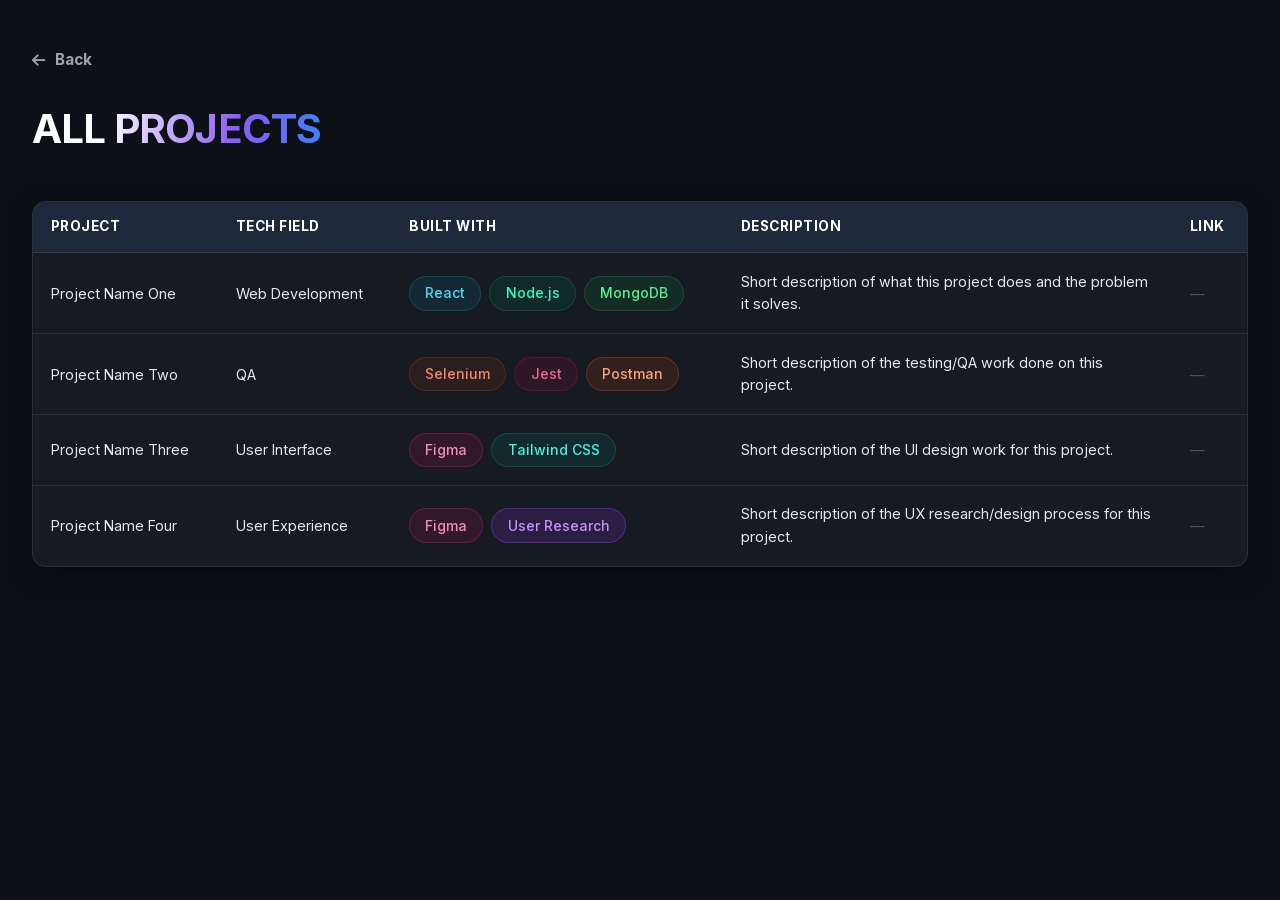
<file: projects.html>
<!DOCTYPE html>
<html lang="en">

<head>
    <meta charset="UTF-8">
    <meta name="viewport" content="width=device-width, initial-scale=1.0">

    <title>Projects by Karan Roshan — Software, Front-End &amp; UI/UX</title>
    <meta name="description"
        content="Every project built by Karan Roshan across software development, front-end, UI design, user research and QA: the stack, the problem, the live link.">
    <meta name="author" content="Karan Roshan">
    <meta name="robots" content="index, follow, max-image-preview:large">
    <meta name="theme-color" content="#0d1117">

    <link rel="canonical" href="https://karanroshan.online/projects.html">

    <meta property="og:type" content="website">
    <meta property="og:url" content="https://karanroshan.online/projects.html">
    <meta property="og:site_name" content="Karan Roshan">
    <meta property="og:title" content="Projects by Karan Roshan — Software, Front-End &amp; UI/UX">
    <meta property="og:description"
        content="Every project built by Karan Roshan across software development, front-end, UI design, user research and QA.">
    <meta property="og:locale" content="en_US">

    <link rel="icon" type="image/svg+xml" href="image/favicon.svg">

    <script type="application/ld+json">
    {
      "@context": "https://schema.org",
      "@type": "BreadcrumbList",
      "itemListElement": [
        {
          "@type": "ListItem",
          "position": 1,
          "name": "Home",
          "item": "https://karanroshan.online/"
        },
        {
          "@type": "ListItem",
          "position": 2,
          "name": "Projects",
          "item": "https://karanroshan.online/projects.html"
        }
      ]
    }
    </script>

    <script type="application/ld+json">
    {
      "@context": "https://schema.org",
      "@type": "CollectionPage",
      "name": "Projects by Karan Roshan",
      "url": "https://karanroshan.online/projects.html",
      "inLanguage": "en",
      "isPartOf": { "@type": "WebSite", "url": "https://karanroshan.online/" },
      "author": {
        "@type": "Person",
        "name": "Karan Roshan",
        "url": "https://karanroshan.online/"
      }
    }
    </script>

    <link rel="stylesheet" href="css/main.min.css">
    <link rel="stylesheet" href="https://cdnjs.cloudflare.com/ajax/libs/font-awesome/6.4.0/css/all.min.css">
</head>

<body>
    <div class="page-wrapper">
        <div class="projects-page-container">
            <a href="index.html#projects" class="projects-page-back">
                <i class="fas fa-arrow-left"></i> Back
            </a>
            <h1 class="projects-page-title">All Projects</h1>

            <div class="projects-table-wrapper">
                <table class="projects-table">
                    <thead>
                        <tr>
                            <th>Project</th>
                            <th>Tech Field</th>
                            <th>Built With</th>
                            <th>Description</th>
                            <th>Link</th>
                        </tr>
                    </thead>
                    <tbody id="projectsTableBody"></tbody>
                </table>
            </div>
        </div>
    </div>

    <script src="js/projects-data.js"></script>
    <script src="js/projects-page.js"></script>
</body>

</html>
</file>
<file: css/main.min.css>
@font-face {
    font-family: "Inter";
    font-style: normal;
    font-weight: 400 800;
    font-display: swap;
    src: url("../fonts/inter-latin.woff2") format("woff2");
    unicode-range: U+0000-00FF, U+0131, U+0152-0153, U+02BB-02BC, U+02C6, U+02DA, U+02DC, U+0304, U+0308, U+0329, U+2000-206F, U+20AC, U+2122, U+2191, U+2193, U+2212, U+2215, U+FEFF, U+FFFD
}

@font-face {
    font-family: "Quicksand";
    font-style: normal;
    font-weight: 400 700;
    font-display: swap;
    src: url("../fonts/quicksand-latin.woff2") format("woff2");
    unicode-range: U+0000-00FF, U+0131, U+0152-0153, U+02BB-02BC, U+02C6, U+02DA, U+02DC, U+0304, U+0308, U+0329, U+2000-206F, U+20AC, U+2122, U+2191, U+2193, U+2212, U+2215, U+FEFF, U+FFFD
}

:root {
    --font-display: "Inter", ui-sans-serif, system-ui, -apple-system, "Segoe UI", Roboto, "Helvetica Neue", Arial, sans-serif;
    --font-skills: "Inter", ui-sans-serif, system-ui, sans-serif;
    --bg: #0d1117;
    --surface: #161b22;
    --surface-2: #1e293b;
    --white: #161b22;
    --text: #e5e7eb;
    --text-strong: #ffffff;
    --text-muted: #9ca3af;
    --border: rgba(255, 255, 255, 0.09);
    --border-strong: rgba(255, 255, 255, 0.16);
    --border-width: 1px;
    --purple: #7c3aed;
    --blue: #3b82f6;
    --cyan: #06b6d4;
    --pink: #ec4899;
    --green: #10b981;
    --primary: #7c3aed;
    --secondary: #3b82f6;
    --accent: #10b981;
    --pink-light: #ec4899;
    --orange: #06b6d4;
    --red: #ec4899;
    --red-soft: #ec4899;
    --yellow: #3b82f6;
    --grad: linear-gradient(135deg, #7c3aed 0%, #2563eb 100%);
    --shadow-offset: 0px;
    --shadow-sm: 0 2px 8px rgba(0, 0, 0, 0.45);
    --shadow-md: 0 8px 24px rgba(0, 0, 0, 0.5);
    --shadow-lg: 0 16px 40px rgba(0, 0, 0, 0.55);
    --glow: 0 0 24px rgba(124, 58, 237, 0.35);
    --radius: 14px;
    --radius-sm: 10px;
    --work-rail: 15%
}

* {
    margin: 0;
    padding: 0;
    box-sizing: border-box
}

html {
    scroll-behavior: smooth
}

::-webkit-scrollbar {
    width: 16px;
    height: 16px
}

::-webkit-scrollbar-track {
    background: var(--white);
    border-left: 1px solid #000
}

::-webkit-scrollbar-thumb {
    background: var(--yellow);
    border: 1px solid #000;
    border-radius: 0;
    box-shadow: 3px 0 0 #000
}

::-webkit-scrollbar-thumb:hover {
    background: var(--cyan)
}

::-webkit-scrollbar-thumb:active {
    background: var(--pink);
    box-shadow: var(--shadow-lg)
}

::-webkit-scrollbar-corner {
    background: var(--white);
    border-left: 1px solid #000;
    border-top: 1px solid #000
}

* {
    scrollbar-width: auto;
    scrollbar-color: var(--yellow) var(--white)
}

body {
    font-family: var(--font-display);
    background: var(--white);
    color: var(--text);
    line-height: 1.6;
    min-height: 100vh;
    margin: 0;
    padding: 0;
    overflow-y: auto
}

h1,
h2,
h3,
h4,
h5,
h6 {
    font-family: var(--font-display)
}

.page-wrapper {
    background: radial-gradient(ellipse at top left, rgba(255, 255, 255, 0.9) 0%, transparent 35%), radial-gradient(ellipse at top right, rgba(255, 255, 255, 0.9) 0%, transparent 35%), radial-gradient(ellipse at bottom left, rgba(255, 255, 255, 0.9) 0%, transparent 35%), radial-gradient(ellipse at bottom right, rgba(255, 255, 255, 0.9) 0%, transparent 35%), repeating-linear-gradient(90deg, rgba(255, 255, 255, 0.025) 0px, rgba(255, 255, 255, 0.025) 1px, transparent 1px, transparent 20px), repeating-linear-gradient(0deg, rgba(255, 255, 255, 0.025) 0px, rgba(255, 255, 255, 0.025) 1px, transparent 1px, transparent 20px), var(--bg);
    background-size: 100% 100%, 100% 100%, 100% 100%, 100% 100%, 20px 20px, 20px 20px, 100%;
    border: 1px solid var(--border);
    width: 100vw;
    min-height: 100vh;
    margin: 0;
    overflow: visible;
    position: relative
}

body::-webkit-scrollbar {
    width: 16px;
    background: var(--white)
}

body::-webkit-scrollbar-track {
    background: var(--white)
}

body::-webkit-scrollbar-thumb {
    background: var(--border);
    border: 1px solid var(--border)
}

body::-webkit-scrollbar-thumb:hover {
    background: #6b6b6b
}

body {
    scrollbar-width: thin;
    scrollbar-color: var(--border) var(--white)
}

@keyframes fadeInUp {
    from {
        opacity: 0;
        transform: translateY(30px)
    }

    to {
        opacity: 1;
        transform: translateY(0)
    }
}

.section {
    opacity: 0;
    animation: none
}

.section.fade-in {
    animation: fadeInUp 0.6s ease forwards
}

.container {
    position: relative;
    z-index: 10
}

.container {
    max-width: 100%;
    margin: 0;
    padding: 2rem 3rem
}

.header {
    display: flex;
    justify-content: space-between;
    align-items: center;
    flex-wrap: wrap;
    gap: 2rem;
    margin-bottom: 3rem;
    padding: 2rem;
    background: var(--white);
    border: var(--border-width) solid var(--border);
    box-shadow: var(--shadow-md);
    transition: all 0.3s ease
}

.avatar {
    width: 120px;
    height: 120px;
    border-radius: 50%;
    border: var(--border-width) solid var(--border);
    box-shadow: var(--shadow-md);
    object-fit: cover
}

.name {
    font-size: 3rem;
    font-weight: 700;
    letter-spacing: -1px;
    margin-bottom: 0.5rem
}

.location {
    font-size: 1rem;
    color: var(--text);
    font-family: var(--font-display);
    display: flex;
    align-items: center;
    gap: 0.5rem
}

.btn {
    padding: 0.75rem 1.5rem;
    font-family: var(--font-display);
    font-weight: 600;
    font-size: 1rem;
    text-decoration: none;
    border: var(--border-width) solid var(--border);
    cursor: pointer;
    transition: all 0.2s;
    display: inline-flex;
    align-items: center;
    gap: 0.5rem
}

.section {
    margin-bottom: 3rem
}

#about {
    margin-top: 4rem
}

.section-title {
    font-size: 2rem;
    font-weight: 700;
    margin-bottom: 1.5rem;
    letter-spacing: -0.5px;
    text-transform: uppercase;
    position: relative;
    display: inline-block;
    padding: 0.5rem 1rem;
    background: var(--secondary);
    border: var(--border-width) solid var(--border);
    box-shadow: var(--shadow-md)
}

.section-title-center {
    font-size: 2.5rem;
    font-weight: 700;
    text-align: center;
    margin-bottom: 3rem;
    padding: 1rem 2rem;
    background: var(--yellow);
    border: var(--border-width) solid var(--border);
    box-shadow: var(--shadow-md);
    display: block;
    position: relative;
    opacity: 1 !important
}

@keyframes bounce {

    0%,
    100% {
        transform: translateY(0)
    }

    50% {
        transform: translateY(-5px)
    }
}

@keyframes pulse {

    0%,
    100% {
        transform: translateY(0) scale(1)
    }

    50% {
        transform: translateY(-5px) scale(1.1)
    }
}

.card {
    background: var(--white);
    border: var(--border-width) solid var(--border);
    padding: 2rem;
    box-shadow: var(--shadow-lg);
    transition: all 0.3s ease
}

.text {
    font-size: 1.125rem;
    line-height: 1.8;
    margin-bottom: 1rem
}

.text:last-child {
    margin-bottom: 0
}

.company {
    font-size: 1.125rem;
    font-family: var(--font-display);
    color: var(--text);
    display: flex;
    align-items: center;
    gap: 0.5rem
}

.company i {
    color: var(--accent)
}

.badge {
    padding: 0.5rem 1rem;
    background: var(--primary);
    border: var(--border-width) solid var(--border);
    font-family: var(--font-display);
    font-size: 0.875rem;
    font-weight: 600;
    display: inline-flex;
    align-items: center;
    gap: 0.5rem;
    white-space: nowrap
}

.badge i {
    font-size: 0.875rem
}

#developer_profile {
    margin-bottom: 8rem
}

.btn-view-all {
    display: inline-flex;
    align-items: center;
    gap: 0.6rem;
    padding: 1rem 2rem;
    background: var(--white);
    color: var(--text);
    font-family: var(--font-display);
    font-weight: 700;
    font-size: 1rem;
    border: var(--border-width) solid var(--border);
    border-radius: 6px;
    box-shadow: var(--shadow-md);
    cursor: pointer;
    transition: all 0.2s ease
}

.btn-view-all:hover {
    transform: translateY(-2px);
    box-shadow: 0 0 0 var(--border);
    background: var(--yellow)
}

#work {
    padding-top: 3rem
}

body {
    background: var(--bg);
    color: var(--text);
    -webkit-font-smoothing: antialiased
}

.page-wrapper {
    background: var(--bg);
    border: none
}

.card {
    background: var(--surface);
    border: 1px solid var(--border);
    border-radius: var(--radius);
    box-shadow: var(--shadow-md);
    color: var(--text)
}

h1,
h2,
h3,
h4,
h5,
h6,
.section-title,
.section-title-center {
    color: var(--text-strong);
    font-weight: 700;
    letter-spacing: -0.02em
}

.section-title,
.section-title-center {
    background: transparent;
    border: none;
    box-shadow: none;
    padding: 0
}

.btn-view-all {
    background: var(--grad);
    color: #fff;
    border: none;
    border-radius: 12px;
    box-shadow: var(--glow)
}

.btn-view-all:hover {
    transform: translateY(-2px);
    box-shadow: var(--glow), var(--shadow-lg)
}

.badge {
    background: var(--surface-2);
    color: var(--text);
    border: 1px solid var(--border-strong);
    box-shadow: none
}

::-webkit-scrollbar-track,
body::-webkit-scrollbar,
body::-webkit-scrollbar-track {
    background: var(--bg);
    border: none
}

::-webkit-scrollbar-thumb,
body::-webkit-scrollbar-thumb {
    background: var(--surface-2);
    border: none;
    border-radius: 8px;
    box-shadow: none
}

.section-title {
    position: relative
}

.section-title::after {
    content: "";
    display: block;
    width: 100%;
    height: 4px;
    margin-top: 12px;
    background: linear-gradient(90deg, #7c3aed, #3b82f6, transparent);
    border-radius: 999px;
    box-shadow: 0 0 10px rgba(124, 58, 237, 0.6), 0 0 20px rgba(59, 130, 246, 0.25)
}

.section-title-center::after {
    margin-left: auto;
    margin-right: auto
}

a:focus-visible,
button:focus-visible {
    outline: 2px solid var(--purple);
    outline-offset: 3px;
    border-radius: 6px
}

.text,
.about-text {
    color: var(--text-muted)
}

.section-title,
.section-title-center {
    background: linear-gradient(100deg, #ffffff 0%, #ffffff 25%, #8b5cf6 70%, #3b82f6 100%);
    -webkit-background-clip: text;
    background-clip: text;
    -webkit-text-fill-color: transparent;
    color: transparent;
    background-size: 100% 100%;
    width: fit-content
}

.section-title-center {
    margin-left: auto;
    margin-right: auto
}

.section-title-center {
    display: block;
    width: 100%;
    text-align: center;
    padding: 0.85rem 2.25rem;
    border: 2px solid #8b5cf6;
    border-radius: 14px;
    box-shadow: inset 0 0 0 999px rgba(124, 58, 237, 0.08), 0 0 0 1px rgba(139, 92, 246, 0.15), 0 0 26px rgba(124, 58, 237, 0.28)
}

.section-title-center::after {
    display: none
}

.time-period {
    display: inline-block;
    padding: 5px 10px;
    margin-bottom: 9px;
    border-radius: 5px;
    font-size: 12px;
    font-weight: 600;
    color: #c4b5fd;
    background: rgba(124, 58, 237, 0.15);
    border: 1px solid rgba(124, 58, 237, 0.25)
}

.profiles-grid {
    max-width: 1250px;
    margin: 0 auto;
    display: grid;
    grid-template-columns: repeat(4, 1fr);
    gap: 55px 40px;
    justify-items: center
}

.profiles-grid {
    max-width: 952px;
    gap: 24px;
    padding-top: 1.5rem
}

a,
button {
    touch-action: manipulation
}

body {
    overscroll-behavior-y: contain
}

::-webkit-scrollbar,
body::-webkit-scrollbar {
    width: 7px;
    height: 7px
}

::-webkit-scrollbar-track,
body::-webkit-scrollbar-track {
    background: transparent;
    border: none
}

::-webkit-scrollbar-thumb,
body::-webkit-scrollbar-thumb {
    background: #3b82f6;
    border: none;
    border-radius: 999px;
    box-shadow: 0 0 8px rgba(59, 130, 246, 0.8)
}

::-webkit-scrollbar-thumb:hover,
body::-webkit-scrollbar-thumb:hover {
    background: #60a5fa;
    box-shadow: 0 0 12px rgba(96, 165, 250, 0.95)
}

::-webkit-scrollbar-thumb:active,
body::-webkit-scrollbar-thumb:active {
    background: #93c5fd;
    box-shadow: 0 0 14px rgba(147, 197, 253, 1)
}

::-webkit-scrollbar-corner {
    background: transparent;
    border: none
}

*,
body {
    scrollbar-width: thin;
    scrollbar-color: #3b82f6 transparent
}

@media (max-width:768px) {
    body {
        padding: 10px;
        overflow-x: hidden
    }

    .page-wrapper {
        margin: 0;
        min-height: 100vh;
        overflow-x: hidden
    }
}

@media (max-width:768px) {
    .container {
        padding: 1rem
    }

    .section-title {
        font-size: 1.5rem;
        padding: 0.4rem 0.8rem
    }

    .section-title-center {
        font-size: 1.75rem;
        padding: 0.75rem 1.5rem
    }

    .card {
        padding: 1.5rem
    }

    .text {
        font-size: 1rem
    }
}

@media (max-width:768px) {
    .name {
        font-size: 2rem
    }

    .header {
        padding: 1.5rem;
        flex-direction: column;
        text-align: center
    }

    .avatar {
        width: 100px;
        height: 100px
    }

    .location {
        justify-content: center
    }

    .btn {
        width: 100%;
        justify-content: center
    }

    .container {
        margin-left: 0;
        padding: 1rem
    }

    .badge {
        padding: 0.4rem 0.8rem;
        font-size: 0.85rem
    }
}

@media (max-width:1100px) {
    .profiles-grid {
        grid-template-columns: repeat(3, 1fr)
    }
}

@media (max-width:800px) {
    .profiles-grid {
        grid-template-columns: repeat(2, 1fr);
        gap: 30px 20px
    }
}

@media (max-width:550px) {
    .profiles-grid {
        grid-template-columns: 1fr
    }
}

@media (prefers-reduced-motion:reduce) {
    html {
        scroll-behavior: auto
    }
}

img,
svg,
video,
canvas,
table {
    max-width: 100%
}

p,
li,
h1,
h2,
h3,
h4,
td,
th,
.text {
    overflow-wrap: break-word
}

@media (max-width:480px) {
    .section {
        padding-left: 0;
        padding-right: 0
    }

    .card {
        padding: 1.25rem
    }
}

.loader-overlay {
    position: fixed;
    top: 0;
    left: 0;
    width: 100%;
    height: 100%;
    background: var(--yellow);
    display: flex;
    flex-direction: column;
    align-items: center;
    justify-content: center;
    gap: 3rem;
    z-index: 99999;
    transition: opacity 0.3s ease, visibility 0.3s ease
}

.loader-overlay.hidden {
    opacity: 0;
    visibility: hidden
}

.loader-shapes {
    position: absolute;
    width: 100%;
    height: 100%;
    top: 0;
    left: 0;
    overflow: hidden;
    pointer-events: none
}

.loader-shape-svg {
    position: absolute;
    animation: float-deco 3s ease-in-out infinite
}

.loader-shape-1 {
    top: 15%;
    left: 10%;
    animation-delay: 0s
}

.loader-shape-2 {
    top: 20%;
    right: 15%;
    animation-delay: 0.5s
}

.loader-shape-3 {
    bottom: 20%;
    left: 15%;
    animation-delay: 1s
}

.loader-wrapper {
    display: flex;
    gap: 1.5rem;
    align-items: center;
    position: relative;
    z-index: 2
}

.loader-letter {
    font-size: 6rem;
    font-weight: 700;
    font-family: var(--font-display);
    background: var(--white);
    border: 1px solid var(--border);
    box-shadow: var(--shadow-lg);
    width: 120px;
    height: 120px;
    display: flex;
    align-items: center;
    justify-content: center;
    animation: letter-pop 0.6s cubic-bezier(0.68, -0.55, 0.265, 1.55) forwards;
    opacity: 0;
    transform: scale(0) rotate(-180deg)
}

.loader-letter:nth-child(1) {
    background: var(--cyan);
    animation-delay: 0.1s
}

.loader-letter:nth-child(2) {
    background: var(--pink);
    animation-delay: 0.2s
}

.loader-progress-bar {
    width: 300px;
    height: 20px;
    background: var(--white);
    border: 1px solid var(--border);
    box-shadow: var(--shadow-md);
    position: relative;
    overflow: hidden;
    z-index: 2
}

.loader-progress-fill {
    height: 100%;
    background: var(--yellow);
    width: 0%;
    animation: progress-fill 0.8s ease-out forwards;
    animation-delay: 0.3s;
    position: relative
}

.loader-progress-fill::after {
    content: "";
    position: absolute;
    top: 0;
    right: 0;
    width: 4px;
    height: 100%;
    background: var(--border)
}

@keyframes letter-pop {
    0% {
        opacity: 0;
        transform: scale(0) rotate(-180deg)
    }

    100% {
        opacity: 1;
        transform: scale(1) rotate(0deg)
    }
}

@keyframes progress-fill {
    0% {
        width: 0%
    }

    100% {
        width: 100%
    }
}

@keyframes float-deco {

    0%,
    100% {
        transform: translateY(0) rotate(0deg)
    }

    50% {
        transform: translateY(-20px) rotate(10deg)
    }
}

.loader-letter {
    font-family: var(--font-display)
}

.loader-overlay {
    background: var(--bg)
}

.loader-letter {
    background: var(--surface-2);
    border: 1px solid var(--border-strong);
    border-radius: 16px;
    color: var(--text-strong);
    box-shadow: var(--glow)
}

.loader-progress-bar {
    background: var(--surface-2);
    border: 1px solid var(--border-strong);
    border-radius: 999px;
    overflow: hidden;
    box-shadow: none
}

.loader-progress-fill {
    background: var(--grad)
}

.loader-overlay {
    background: radial-gradient(ellipse at 50% 50%, rgba(30, 41, 59, 0.55) 0%, rgba(13, 17, 23, 0.95) 60%), #0d1117;
    overflow: hidden
}

.loader-overlay::before {
    content: "";
    position: absolute;
    top: 50%;
    left: 50%;
    width: 160vmax;
    height: 160vmax;
    margin-top: -80vmax;
    margin-left: -80vmax;
    background: conic-gradient(from 0deg, transparent 0deg, rgba(124, 58, 237, 0.55) 30deg, rgba(59, 130, 246, 0.5) 60deg, transparent 105deg, transparent 175deg, rgba(6, 182, 212, 0.28) 205deg, rgba(124, 58, 237, 0.5) 240deg, transparent 290deg);
    filter: blur(50px);
    animation: loader-sweep 6s linear infinite;
    pointer-events: none;
    z-index: 0
}

.loader-overlay::after {
    content: "";
    position: absolute;
    inset: 0;
    background-image: linear-gradient(rgba(255, 255, 255, 0.035) 1px, transparent 1px), linear-gradient(90deg, rgba(255, 255, 255, 0.035) 1px, transparent 1px);
    background-size: 44px 44px;
    pointer-events: none;
    z-index: 1
}

@keyframes loader-sweep {
    to {
        transform: rotate(360deg)
    }
}

.loader-shapes {
    z-index: 2
}

.loader-wrapper,
.loader-progress-bar {
    z-index: 3
}

.loader-letter,
.loader-letter:nth-child(1),
.loader-letter:nth-child(2) {
    background: linear-gradient(145deg, rgba(30, 41, 59, 0.7), rgba(13, 17, 23, 0.95));
    border: 2px solid var(--purple);
    border-radius: 18px;
    color: #ffffff;
    text-shadow: 0 0 12px rgba(124, 58, 237, 0.9), 0 0 30px rgba(124, 58, 237, 0.5);
    box-shadow: 0 0 22px rgba(124, 58, 237, 0.45), inset 0 0 22px rgba(124, 58, 237, 0.15)
}

.loader-letter:nth-child(2) {
    border-color: var(--blue);
    text-shadow: 0 0 12px rgba(59, 130, 246, 0.9), 0 0 30px rgba(59, 130, 246, 0.5);
    box-shadow: 0 0 22px rgba(59, 130, 246, 0.45), inset 0 0 22px rgba(59, 130, 246, 0.15)
}

.loader-progress-bar {
    width: 180px;
    height: 8px;
    background: rgba(13, 17, 23, 0.85);
    border: 1px solid rgba(124, 58, 237, 0.5);
    box-shadow: 0 0 18px rgba(124, 58, 237, 0.25)
}

.loader-progress-fill {
    background: linear-gradient(90deg, #7c3aed, #3b82f6, #06b6d4);
    box-shadow: 0 0 18px rgba(59, 130, 246, 0.7)
}

.loader-progress-fill::after {
    width: 2px;
    background: rgba(255, 255, 255, 0.85);
    box-shadow: 0 0 12px rgba(255, 255, 255, 0.8)
}

.loader-overlay::before {
    animation-duration: 3s
}

.loader-wrapper::before,
.loader-wrapper::after {
    content: "";
    position: absolute;
    top: 50%;
    left: 50%;
    border-radius: 50%;
    pointer-events: none;
    z-index: -1
}

.loader-wrapper::before {
    width: 320px;
    height: 320px;
    margin: -160px 0 0 -160px;
    background: conic-gradient(from 0deg, transparent 0deg 250deg, rgba(124, 58, 237, 0.15) 280deg, #7c3aed 330deg, #c4b5fd 355deg, transparent 360deg);
    -webkit-mask: radial-gradient(farthest-side, transparent calc(100% - 3px), #000 calc(100% - 3px));
    mask: radial-gradient(farthest-side, transparent calc(100% - 3px), #000 calc(100% - 3px));
    filter: drop-shadow(0 0 8px rgba(124, 58, 237, 0.9));
    animation: loader-ring-spin 1.4s linear infinite
}

.loader-wrapper::after {
    width: 386px;
    height: 386px;
    margin: -193px 0 0 -193px;
    background: conic-gradient(from 0deg, transparent 0deg 265deg, rgba(59, 130, 246, 0.15) 290deg, #3b82f6 335deg, #a5f3fc 357deg, transparent 360deg);
    -webkit-mask: radial-gradient(farthest-side, transparent calc(100% - 2px), #000 calc(100% - 2px));
    mask: radial-gradient(farthest-side, transparent calc(100% - 2px), #000 calc(100% - 2px));
    filter: drop-shadow(0 0 8px rgba(59, 130, 246, 0.9));
    animation: loader-ring-spin 2.2s linear infinite reverse
}

@keyframes loader-ring-spin {
    to {
        transform: rotate(360deg)
    }
}

.loader-letter {
    animation: letter-pop 0.6s cubic-bezier(0.68, -0.55, 0.265, 1.55) forwards, neon-flicker 2.4s steps(1, end) 0.9s infinite
}

@keyframes neon-flicker {

    0%,
    38%,
    44%,
    56%,
    100% {
        opacity: 1
    }

    40%,
    47% {
        opacity: 0.55
    }

    42%,
    53% {
        opacity: 0.85
    }
}

.loader-progress-bar::after {
    content: "";
    position: absolute;
    inset: 0;
    background: linear-gradient(90deg, transparent 0%, rgba(255, 255, 255, 0.55) 50%, transparent 100%);
    width: 40%;
    animation: loader-shine 1.1s ease-in-out infinite;
    pointer-events: none;
    z-index: 2
}

@keyframes loader-shine {
    0% {
        transform: translateX(-120%)
    }

    100% {
        transform: translateX(370%)
    }
}

.loader-shape-svg {
    opacity: 0.55;
    filter: drop-shadow(0 0 14px rgba(124, 58, 237, 0.7))
}

.loader-shape-2 {
    filter: drop-shadow(0 0 14px rgba(59, 130, 246, 0.7))
}

.loader-shape-3 {
    filter: drop-shadow(0 0 14px rgba(6, 182, 212, 0.7))
}

.loader-overlay {
    background: radial-gradient(ellipse 60% 45% at 22% 28%, rgba(124, 58, 237, 0.28), transparent 70%), radial-gradient(ellipse 55% 40% at 78% 72%, rgba(59, 130, 246, 0.24), transparent 70%), radial-gradient(ellipse 40% 30% at 65% 20%, rgba(6, 182, 212, 0.12), transparent 70%), radial-gradient(ellipse at 50% 50%, #0b1020 0%, #05070d 100%)
}

.loader-overlay::before {
    filter: blur(70px);
    opacity: 0.55;
    animation-duration: 24s
}

.loader-overlay::after {
    background-image: radial-gradient(1px 1px at 8% 14%, #fff, transparent), radial-gradient(1px 1px at 17% 62%, #fff, transparent), radial-gradient(1px 1px at 24% 31%, #c7d2fe, transparent), radial-gradient(1px 1px at 31% 82%, #fff, transparent), radial-gradient(1px 1px at 39% 9%, #fff, transparent), radial-gradient(1px 1px at 44% 48%, #a5f3fc, transparent), radial-gradient(1px 1px at 52% 74%, #fff, transparent), radial-gradient(1px 1px at 58% 22%, #fff, transparent), radial-gradient(1px 1px at 63% 91%, #ddd6fe, transparent), radial-gradient(1px 1px at 69% 55%, #fff, transparent), radial-gradient(1px 1px at 76% 12%, #fff, transparent), radial-gradient(1px 1px at 81% 68%, #c7d2fe, transparent), radial-gradient(1px 1px at 87% 37%, #fff, transparent), radial-gradient(1px 1px at 93% 85%, #fff, transparent), radial-gradient(1px 1px at 97% 24%, #a5f3fc, transparent), radial-gradient(1px 1px at 4% 47%, #fff, transparent), radial-gradient(1px 1px at 13% 93%, #fff, transparent), radial-gradient(1px 1px at 35% 66%, #fff, transparent), radial-gradient(1px 1px at 48% 5%, #ddd6fe, transparent), radial-gradient(1px 1px at 72% 79%, #fff, transparent);
    background-size: 100% 100%;
    background-repeat: no-repeat;
    opacity: 0.7;
    animation: star-twinkle 3.4s ease-in-out infinite;
    z-index: 1
}

.loader-shapes {
    z-index: 1;
    background-image: radial-gradient(2px 2px at 11% 26%, #fff, transparent), radial-gradient(2px 2px at 28% 71%, #e0e7ff, transparent), radial-gradient(2px 2px at 41% 18%, #fff, transparent), radial-gradient(2px 2px at 56% 88%, #fff, transparent), radial-gradient(2px 2px at 67% 34%, #a5f3fc, transparent), radial-gradient(2px 2px at 79% 59%, #fff, transparent), radial-gradient(2px 2px at 89% 15%, #ddd6fe, transparent), radial-gradient(2px 2px at 95% 76%, #fff, transparent), radial-gradient(2px 2px at 20% 45%, #fff, transparent), radial-gradient(2px 2px at 63% 6%, #fff, transparent);
    background-size: 100% 100%;
    background-repeat: no-repeat;
    animation: star-twinkle 2.1s ease-in-out infinite reverse
}

@keyframes star-twinkle {

    0%,
    100% {
        opacity: 0.35
    }

    50% {
        opacity: 1
    }
}

.loader-shape-svg svg {
    display: none
}

.loader-shape-svg {
    width: 160px;
    height: 2px;
    border-radius: 2px;
    opacity: 0;
    filter: none;
    background: linear-gradient(90deg, transparent 0%, rgba(199, 210, 254, 0.5) 55%, #ffffff 100%);
    box-shadow: 0 0 12px rgba(255, 255, 255, 0.85);
    animation: shooting-star 2.6s ease-in infinite
}

.loader-shape-svg::after {
    content: "";
    position: absolute;
    right: -1px;
    top: 50%;
    width: 4px;
    height: 4px;
    margin-top: -2px;
    border-radius: 50%;
    background: #ffffff;
    box-shadow: 0 0 10px 2px rgba(255, 255, 255, 0.9)
}

.loader-shape-1 {
    --angle: 18deg;
    top: 12%;
    left: -18%;
    right: auto;
    bottom: auto;
    animation-delay: 0s
}

.loader-shape-2 {
    --angle: 32deg;
    top: 30%;
    left: -18%;
    right: auto;
    bottom: auto;
    animation-delay: 0.9s;
    animation-duration: 3.1s
}

.loader-shape-3 {
    --angle: 45deg;
    top: 8%;
    left: -18%;
    right: auto;
    bottom: auto;
    animation-delay: 1.7s;
    animation-duration: 2.2s
}

@keyframes shooting-star {
    0% {
        opacity: 0;
        transform: rotate(var(--angle)) translateX(0)
    }

    8% {
        opacity: 1
    }

    70% {
        opacity: 1
    }

    100% {
        opacity: 0;
        transform: rotate(var(--angle)) translateX(140vmax)
    }
}

.loader-shape-4 {
    --angle: 24deg;
    top: -6%;
    left: -18%;
    right: auto;
    bottom: auto;
    animation-delay: 0.4s;
    animation-duration: 2.9s
}

.loader-shape-5 {
    --angle: 38deg;
    top: 20%;
    left: -22%;
    right: auto;
    bottom: auto;
    width: 110px;
    opacity: 0;
    animation-delay: 1.3s;
    animation-duration: 3.4s
}

.loader-shape-6 {
    --angle: 15deg;
    top: 45%;
    left: -18%;
    right: auto;
    bottom: auto;
    width: 200px;
    animation-delay: 2.1s;
    animation-duration: 2.4s
}

.loader-shape-7 {
    --angle: 52deg;
    top: 2%;
    left: -12%;
    right: auto;
    bottom: auto;
    width: 120px;
    animation-delay: 0.7s;
    animation-duration: 3.6s
}

.loader-shape-8 {
    --angle: 29deg;
    top: 58%;
    left: -20%;
    right: auto;
    bottom: auto;
    width: 140px;
    animation-delay: 2.6s;
    animation-duration: 2.7s
}

.loader-shape-9 {
    --angle: 41deg;
    top: 36%;
    left: -15%;
    right: auto;
    bottom: auto;
    width: 90px;
    animation-delay: 1.9s;
    animation-duration: 3.9s
}

.loader-shape-5,
.loader-shape-9 {
    box-shadow: 0 0 8px rgba(255, 255, 255, 0.55)
}

.loader-shape-5::after,
.loader-shape-9::after {
    width: 3px;
    height: 3px;
    margin-top: -1.5px;
    box-shadow: 0 0 7px 1px rgba(255, 255, 255, 0.7)
}

@media (max-width:768px) {
    .loader-letter {
        font-size: 4rem;
        width: 90px;
        height: 90px
    }

    .loader-wrapper {
        gap: 1rem
    }

    .loader-progress-bar {
        width: 220px;
        height: 16px
    }

    .loader-shape-svg svg {
        width: 60px;
        height: 60px
    }
}

@media (max-width:768px) {
    .loader-progress-bar {
        width: 140px;
        height: 6px
    }
}

@media (prefers-reduced-motion:reduce) {
    .loader-overlay::before {
        animation: none
    }
}

@media (max-width:768px) {
    .loader-wrapper::before {
        width: 240px;
        height: 240px;
        margin: -120px 0 0 -120px
    }

    .loader-wrapper::after {
        width: 290px;
        height: 290px;
        margin: -145px 0 0 -145px
    }
}

@media (prefers-reduced-motion:reduce) {

    .loader-wrapper::before,
    .loader-wrapper::after,
    .loader-progress-bar::after {
        animation: none
    }

    .loader-letter {
        animation: letter-pop 0.6s ease forwards
    }
}

@media (prefers-reduced-motion:reduce) {

    .loader-overlay::after,
    .loader-shapes,
    .loader-shape-svg {
        animation: none
    }

    .loader-shape-svg {
        opacity: 0
    }
}

.nav-brand,
.nav-link,
.nav-cta {
    font-family: var(--font-display)
}

.navbar {
    background: var(--yellow);
    border: 1px solid var(--border);
    box-shadow: var(--shadow-lg);
    z-index: 1000;
    position: sticky;
    top: 15px;
    margin: 15px 15px 0;
    transition: transform 0.3s ease
}

.navbar.navbar-hidden {
    transform: translateY(-120%)
}

.nav-content {
    max-width: 100%;
    margin: 0;
    display: flex;
    justify-content: space-between;
    align-items: center;
    padding: 0.5rem 1rem
}

.nav-brand {
    font-size: 1.5rem;
    font-weight: 700;
    color: var(--text);
    text-decoration: none;
    padding: 0.35rem 0.75rem;
    background: var(--cyan);
    border: var(--border-width) solid var(--border);
    border-radius: 6px;
    box-shadow: var(--shadow-sm);
    transition: all 0.2s ease
}

.nav-brand:hover {
    transform: translateY(-2px);
    box-shadow: 0 0 0 var(--border)
}

.nav-right {
    display: flex;
    gap: 1.5rem;
    align-items: center
}

.nav-link {
    padding: 0;
    color: var(--text);
    text-decoration: none;
    font-weight: 600;
    font-size: 1.1rem;
    transition: all 0.2s ease;
    position: relative
}

.nav-link::after {
    content: "";
    position: absolute;
    left: 0;
    right: 0;
    bottom: -4px;
    height: 3px;
    border-radius: 2px;
    background: var(--red-soft);
    transform: scaleX(0);
    transform-origin: left center;
    transition: transform 0.3s ease
}

.nav-link:hover::after {
    transform: scaleX(1)
}

.nav-link:hover {
    color: var(--border)
}

.nav-link.active {
    color: var(--border)
}

.nav-cta {
    padding: 0.5rem 1rem;
    background: var(--cyan);
    border: var(--border-width) solid var(--border);
    border-radius: 6px;
    box-shadow: var(--shadow-sm);
    color: var(--text);
    text-decoration: none;
    font-weight: 600;
    font-size: 1rem;
    min-height: 40px;
    display: inline-flex;
    align-items: center;
    transition: all 0.2s ease
}

.nav-cta:hover {
    transform: translateY(-2px);
    box-shadow: 0 0 0 var(--border)
}

.footer-nav-compact {
    display: flex;
    gap: 1.5rem;
    flex-wrap: wrap
}

.footer-nav-compact a {
    color: var(--text);
    text-decoration: none;
    font-weight: 600;
    font-size: 0.9rem;
    opacity: 0.8;
    transition: all 0.2s ease
}

.footer-nav-compact a:hover {
    opacity: 1;
    color: var(--primary)
}

.navbar {
    background: var(--surface);
    border: 1px solid var(--border);
    border-radius: var(--radius);
    box-shadow: var(--shadow-md);
    color: var(--text)
}

.navbar {
    background: rgba(30, 41, 59, 0.85);
    backdrop-filter: blur(12px);
    border: 1px solid #8b5cf6;
    border-radius: 16px;
    box-shadow: 0 0 0 1px rgba(139, 92, 246, 0.12), 0 8px 30px rgba(0, 0, 0, 0.55), 0 0 26px rgba(124, 58, 237, 0.12)
}

.nav-brand {
    background: var(--grad);
    -webkit-background-clip: text;
    background-clip: text;
    -webkit-text-fill-color: transparent;
    color: transparent
}

.nav-brand {
    border: 2px solid #8b5cf6;
    border-radius: 12px;
    padding: 0.35rem 0.7rem;
    box-shadow: inset 0 0 0 999px rgba(124, 58, 237, 0.08), 0 0 0 1px rgba(139, 92, 246, 0.15), 0 0 16px rgba(124, 58, 237, 0.22);
    transition: border-color 0.2s ease, box-shadow 0.2s ease, transform 0.2s ease
}

.nav-brand:hover {
    border-color: #a78bfa;
    box-shadow: inset 0 0 0 999px rgba(124, 58, 237, 0.16), 0 0 0 1px rgba(167, 139, 250, 0.3), 0 0 24px rgba(124, 58, 237, 0.4);
    transform: translateY(-1px)
}

.nav-cta {
    background: var(--grad);
    color: #fff;
    border: none;
    border-radius: 12px;
    box-shadow: var(--glow)
}

.nav-cta:hover {
    transform: translateY(-2px);
    box-shadow: var(--glow), var(--shadow-lg)
}

.nav-link {
    color: var(--text-strong)
}

.nav-link:hover,
.nav-link.active {
    color: #c4b5fd
}

.nav-link::after {
    background: var(--grad)
}

.footer-nav-compact a {
    color: var(--text-muted)
}

.footer-nav-compact a:hover {
    color: var(--text-strong)
}

@media (prefers-reduced-motion:reduce) {
    .nav-link::after {
        transition: none
    }
}

@media (max-width:768px) {
    .nav-right {
        gap: 0.5rem
    }

    .nav-link {
        display: none
    }

    .nav-cta {
        padding: 0.4rem 0.8rem;
        font-size: 0.85rem;
        min-height: 36px
    }

    .navbar {
        margin: 10px 10px 0
    }
}

@media (max-width:768px) {
    .footer-nav-compact {
        gap: 1rem
    }

    .footer-nav-compact a {
        font-size: 0.85rem
    }
}

.hero {
    min-height: auto;
    display: flex;
    flex-direction: column;
    justify-content: center;
    padding: 4rem 3rem;
    max-width: 100%;
    margin: 0
}

.hero-content {
    display: grid;
    grid-template-columns: 1fr 1fr;
    gap: 4rem;
    align-items: center;
    margin-bottom: 3rem
}

.hero-left {
    display: flex;
    flex-direction: column;
    gap: 1.5rem
}

.hero-greeting {
    font-family: var(--font-display);
    font-size: 2rem;
    font-weight: 600;
    color: var(--cyan);
    margin: 0
}

.hero-name {
    font-size: 3.5rem;
    font-weight: 700;
    line-height: 1.1;
    margin: 0
}

.hero-name-highlight {
    position: relative;
    display: inline-block
}

.hero-name-highlight::after {
    content: "";
    position: absolute;
    left: 0;
    bottom: -6px;
    width: 100%;
    height: 5px;
    background: var(--cyan);
    border-radius: 3px;
    transform: scaleX(0);
    transform-origin: left;
    animation: hero-underline-draw 0.9s ease-out forwards;
    animation-delay: 0.9s
}

@keyframes hero-underline-draw {
    to {
        transform: scaleX(1)
    }
}

.hero-description {
    font-family: var(--font-display);
    font-size: 1.25rem;
    line-height: 1.65;
    color: var(--text);
    max-width: 60ch;
    margin: 0
}

.hero-social {
    display: flex;
    gap: 1rem;
    margin-top: 0.5rem;
    position: relative
}

.social-btn {
    width: 50px;
    height: 50px;
    display: flex;
    align-items: center;
    justify-content: center;
    background: var(--white);
    border: var(--border-width) solid var(--border);
    border-radius: 6px;
    color: var(--text);
    font-size: 1.5rem;
    text-decoration: none;
    box-shadow: var(--shadow-sm);
    transition: all 0.2s ease
}

.social-btn:hover {
    transform: translateY(-2px);
    box-shadow: 0 0 0 var(--border)
}

.hero-cta-container {
    display: flex;
    flex-direction: row;
    align-items: center;
    flex-wrap: wrap;
    gap: 1rem;
    margin-top: 1rem
}

.btn-cta,
.btn-resume {
    display: inline-flex;
    align-items: center;
    gap: 0.5rem;
    padding: 1rem 2rem;
    color: var(--text);
    text-decoration: none;
    font-weight: 700;
    font-size: 1.1rem;
    border: var(--border-width) solid var(--border);
    border-radius: 6px;
    box-shadow: var(--shadow-md);
    transition: all 0.2s ease;
    width: fit-content
}

.btn-cta:hover,
.btn-resume:hover {
    transform: translateY(-2px);
    box-shadow: 0 0 0 var(--border)
}

.btn-cta {
    background: var(--cyan)
}

.btn-resume {
    background: var(--white)
}

.btn-resume:hover {
    background: var(--yellow)
}

.paper-tear {
    width: 100%;
    position: relative;
    overflow: hidden
}

.paper-tear-top {
    margin-top: -1px;
    margin-bottom: -1px;
    position: relative;
    z-index: 1
}

.paper-tear svg {
    display: block;
    width: 100%;
    height: 30px
}

.hero-right {
    position: relative;
    display: flex;
    justify-content: center
}

.hero-image-wrapper {
    position: relative;
    display: inline-block
}

.hero-photo {
    width: 400px;
    height: 400px;
    object-fit: cover;
    border: var(--border-width) solid var(--border);
    box-shadow: var(--shadow-lg);
    background: var(--accent);
    position: relative;
    z-index: 2;
    transform-origin: right top;
    transform: rotate(0deg);
    transition: transform 0.3s cubic-bezier(0.68, -0.55, 0.265, 1.55)
}

.hero-photo.tilted {
    transform: rotate(-3deg)
}

.tape-sticker {
    position: absolute;
    top: -15px;
    right: 40px;
    width: 100px;
    height: 40px;
    background: rgba(255, 217, 61, 0.7);
    border: 1px solid rgba(0, 0, 0, 0.1);
    border-radius: 2px;
    transform: rotate(15deg);
    z-index: 4;
    box-shadow: 0 2px 8px rgba(0, 0, 0, 0.15)
}

.tape-sticker::before {
    content: "";
    position: absolute;
    top: 50%;
    left: 10%;
    right: 10%;
    height: 1px;
    background: rgba(0, 0, 0, 0.05);
    transform: translateY(-50%)
}

.tape-sticker::after {
    content: "";
    position: absolute;
    top: 30%;
    left: 10%;
    right: 10%;
    height: 1px;
    background: rgba(0, 0, 0, 0.05)
}

.deco-code {
    position: absolute;
    top: -30px;
    left: -50px;
    z-index: 3;
    animation: float-slow 4s ease-in-out infinite;
    filter: drop-shadow(6px 6px 0 var(--border))
}

.deco-terminal {
    position: absolute;
    top: 20%;
    right: -50px;
    z-index: 3;
    animation: bounce-gentle 2.8s ease-in-out infinite;
    filter: drop-shadow(5px 5px 0 var(--border))
}

.deco-terminal.falling {
    animation: fall-bounce 1.4s cubic-bezier(0.36, 0, 0.66, -0.56) forwards
}

.deco-floppy {
    position: absolute;
    bottom: 30px;
    left: -70px;
    z-index: 3;
    transform: rotate(-12deg);
    animation: pop-out 3.5s ease-in-out infinite;
    filter: drop-shadow(5px 5px 0 var(--border))
}

@keyframes fall-bounce {
    0% {
        transform: translateY(0)
    }

    60% {
        transform: translateY(var(--fall-distance))
    }

    75% {
        transform: translateY(calc(var(--fall-distance) - 30px))
    }

    85% {
        transform: translateY(calc(var(--fall-distance) - 5px))
    }

    92% {
        transform: translateY(calc(var(--fall-distance) - 15px))
    }

    100% {
        transform: translateY(calc(var(--fall-distance) - 10px))
    }
}

.tech-badges {
    display: flex;
    flex-wrap: wrap;
    gap: 1rem;
    justify-content: center;
    margin-top: 1.5rem
}

.tech-badge {
    font-family: var(--font-display);
    padding: 0.75rem 1.5rem;
    background: transparent;
    border: var(--border-width) solid var(--border);
    border-radius: 6px;
    box-shadow: var(--shadow-sm);
    font-weight: 600;
    font-size: 1.05rem;
    display: flex;
    align-items: center;
    gap: 0.5rem;
    transition: all 0.2s ease
}

.tech-badge:hover {
    transform: translateY(-2px);
    box-shadow: 0 0 0 var(--border)
}

@keyframes float-slow {

    0%,
    100% {
        transform: translateY(0) rotate(0deg)
    }

    50% {
        transform: translateY(-25px) rotate(5deg)
    }
}

@keyframes bounce-gentle {

    0%,
    100% {
        transform: translateY(0)
    }

    50% {
        transform: translateY(-10px)
    }
}

@keyframes pop-out {
    0% {
        transform: translateX(-15px) rotate(-12deg)
    }

    50% {
        transform: translateX(0) rotate(-12deg)
    }

    100% {
        transform: translateX(-15px) rotate(-12deg)
    }
}

.highlight {
    padding: 0.1rem 0.5rem;
    font-weight: 600;
    border-radius: 3px;
    display: inline-block;
    margin: 0.25rem 0.1rem;
    position: relative;
    background: transparent;
    z-index: 1
}

.highlight::before {
    content: "";
    position: absolute;
    top: -2px;
    left: -2px;
    width: calc(var(--highlight-progress, 0%) + 2px);
    height: calc(100% + 4px);
    z-index: -1;
    border-radius: 3px
}

.highlight[data-direction="right"]::before {
    left: auto;
    right: -2px
}

.highlight-blue::before {
    background: linear-gradient(135deg, #2563eb, #3b82f6)
}

.highlight-purple::before {
    background: linear-gradient(135deg, #7c3aed, #8b5cf6)
}

.highlight-pink::before {
    background: linear-gradient(135deg, #ec4899, #d946ef)
}

.highlight-green::before {
    background: linear-gradient(135deg, #059669, #10b981)
}

.highlight-cyan::before {
    background: linear-gradient(135deg, #0891b2, #06b6d4)
}

.hero-name {
    color: var(--text-strong);
    font-weight: 700;
    letter-spacing: -0.02em
}

.hero-name-highlight,
.hero-name-dot {
    background: var(--grad);
    -webkit-background-clip: text;
    background-clip: text;
    -webkit-text-fill-color: transparent;
    color: transparent
}

.hero-greeting {
    color: var(--purple)
}

.btn-cta {
    background: var(--grad);
    color: #fff;
    border: none;
    border-radius: 12px;
    box-shadow: var(--glow)
}

.btn-cta:hover {
    transform: translateY(-2px);
    box-shadow: var(--glow), var(--shadow-lg)
}

.btn-resume,
.social-btn {
    background: transparent;
    color: var(--text);
    border: 1px solid var(--border-strong);
    border-radius: 12px;
    box-shadow: none
}

.btn-resume:hover,
.social-btn:hover {
    transform: translateY(-2px);
    background: var(--surface-2);
    border-color: var(--purple);
    box-shadow: var(--glow)
}

.tech-badge {
    background: var(--surface-2);
    color: var(--text);
    border: 1px solid var(--border-strong);
    box-shadow: none
}

.paper-tear {
    display: none
}

.hero-name-highlight::after {
    background: var(--grad);
    height: 4px;
    border-radius: 999px
}

.btn-resume {
    background: rgba(124, 58, 237, 0.06);
    color: var(--text-strong);
    border: 2px solid #8b5cf6;
    box-shadow: 0 0 0 1px rgba(139, 92, 246, 0.15), 0 0 18px rgba(124, 58, 237, 0.18)
}

.btn-resume:hover {
    background: rgba(124, 58, 237, 0.16);
    border-color: #a78bfa;
    box-shadow: 0 0 0 1px rgba(167, 139, 250, 0.35), 0 0 28px rgba(124, 58, 237, 0.45);
    transform: translateY(-2px)
}

.social-btn {
    background: rgba(30, 41, 59, 0.55);
    backdrop-filter: blur(10px);
    border: 1px solid var(--border-strong);
    border-radius: 12px;
    color: var(--text-strong);
    box-shadow: none
}

.social-btn:hover {
    transform: translateY(-2px);
    border-color: rgba(124, 58, 237, 0.7);
    box-shadow: 0 0 20px rgba(124, 58, 237, 0.3), 0 0 34px rgba(59, 130, 246, 0.18)
}

.tape-sticker {
    display: none
}

.hero-image-wrapper::before {
    content: "";
    position: absolute;
    inset: -12%;
    border-radius: 50%;
    background: radial-gradient(circle at 30% 30%, rgba(124, 58, 237, 0.4), transparent 60%), radial-gradient(circle at 70% 70%, rgba(59, 130, 246, 0.32), transparent 60%);
    filter: blur(38px);
    z-index: 0;
    pointer-events: none
}

.hero-photo {
    background: linear-gradient(160deg, #1e293b 0%, #0d1117 100%);
    border: 1px solid rgba(255, 255, 255, 0.22);
    border-radius: var(--radius);
    box-shadow: var(--shadow-lg), 0 0 40px rgba(124, 58, 237, 0.18)
}

.deco-code {
    filter: drop-shadow(0 6px 18px rgba(124, 58, 237, 0.45))
}

.deco-terminal {
    filter: drop-shadow(0 6px 18px rgba(59, 130, 246, 0.45))
}

.deco-floppy {
    filter: drop-shadow(0 6px 18px rgba(6, 182, 212, 0.4))
}

.tech-badge {
    background: rgba(30, 41, 59, 0.5);
    backdrop-filter: blur(8px);
    border: 1px solid var(--border-strong);
    border-radius: 999px;
    color: var(--text);
    box-shadow: none
}

.tech-badge:hover {
    transform: translateY(-2px);
    border-color: rgba(124, 58, 237, 0.6);
    box-shadow: 0 0 18px rgba(124, 58, 237, 0.25)
}

.highlight {
    color: var(--text-strong);
    font-weight: 600
}

.hero-description {
    color: #e5e7eb;
    opacity: 1
}

.hero-description b {
    color: var(--text-strong);
    font-weight: 700
}

.hero-image-wrapper {
    background: #161b22;
    border: 2px solid #ffffff;
    border-radius: 4px;
    padding: 0;
    overflow: visible;
    line-height: 0;
    transform: rotate(-2deg);
    box-shadow: 0 20px 40px rgba(0, 0, 0, 0.45), 0 0 30px rgba(124, 58, 237, 0.18);
    transition: transform 0.3s ease, box-shadow 0.3s ease
}

.hero-image-wrapper:hover {
    transform: rotate(0deg) translateY(-5px);
    box-shadow: 0 25px 50px rgba(0, 0, 0, 0.5), 0 0 40px rgba(59, 130, 246, 0.25)
}

.hero-photo {
    display: block;
    border: none;
    border-radius: 2px;
    box-shadow: none;
    transform: none;
    transform-origin: center
}

.hero-photo.tilted {
    transform: none
}

.hero-image-wrapper::before {
    inset: -14%;
    border-radius: 12px;
    filter: blur(44px);
    opacity: 0.75
}

.deco-code,
.deco-terminal,
.deco-floppy {
    width: 82px;
    height: 82px;
    display: flex;
    align-items: center;
    justify-content: center;
    border-radius: 12px;
    border: 2px solid rgba(255, 255, 255, 0.75);
    background-clip: padding-box;
    box-shadow: 0 0 0 1px rgba(255, 255, 255, 0.06), 0 10px 25px rgba(0, 0, 0, 0.4), 0 0 20px rgba(124, 58, 237, 0.25);
    z-index: 5;
    filter: none;
    transition: box-shadow 0.3s ease
}

.deco-code {
    background: linear-gradient(135deg, #7c3aed, #3b82f6)
}

.deco-floppy {
    background: linear-gradient(135deg, #06b6d4, #3b82f6)
}

.deco-terminal {
    background: linear-gradient(135deg, #3b82f6, #7c3aed)
}

.deco-code svg,
.deco-terminal svg,
.deco-floppy svg {
    width: 38px;
    height: 38px;
    color: #ffffff
}

.deco-code:hover,
.deco-terminal:hover,
.deco-floppy:hover {
    border-color: rgba(255, 255, 255, 0.95);
    box-shadow: 0 0 0 1px rgba(255, 255, 255, 0.12), 0 15px 35px rgba(0, 0, 0, 0.5), 0 0 35px rgba(59, 130, 246, 0.4)
}

.tech-badge {
    background: rgba(30, 41, 59, 0.5);
    backdrop-filter: blur(8px);
    border: 1px solid rgba(255, 255, 255, 0.45);
    border-radius: 999px;
    color: var(--text-strong);
    font-weight: 600;
    box-shadow: 0 0 0 1px rgba(255, 255, 255, 0.05)
}

.tech-badge:nth-child(1) i {
    color: #a78bfa
}

.tech-badge:nth-child(2) i {
    color: #60a5fa
}

.tech-badge:nth-child(3) i {
    color: #22d3ee
}

.tech-badge:nth-child(4) i {
    color: #34d399
}

.tech-badge:nth-child(5) i {
    color: #f472b6
}

.tech-badge:hover {
    transform: translateY(-2px);
    border-color: rgba(255, 255, 255, 0.75);
    box-shadow: 0 0 0 1px rgba(255, 255, 255, 0.1), 0 0 18px rgba(124, 58, 237, 0.3)
}

.hero-image-wrapper::before {
    content: "";
    position: absolute;
    inset: -22px;
    border-radius: 20px;
    background: conic-gradient(from 0deg, transparent 0deg, rgba(124, 58, 237, 0.85) 45deg, rgba(59, 130, 246, 0.85) 90deg, rgba(6, 182, 212, 0.4) 130deg, transparent 190deg, transparent 360deg);
    filter: blur(30px);
    opacity: 0.9;
    z-index: 0;
    pointer-events: none;
    animation: hero-light-orbit 7s linear infinite
}

.hero-image-wrapper::after {
    content: "";
    position: absolute;
    inset: -14%;
    border-radius: 16px;
    background: radial-gradient(circle at 30% 30%, rgba(124, 58, 237, 0.28), transparent 60%), radial-gradient(circle at 70% 70%, rgba(59, 130, 246, 0.22), transparent 60%);
    filter: blur(44px);
    opacity: 0.7;
    z-index: 0;
    pointer-events: none
}

@keyframes hero-light-orbit {
    to {
        transform: rotate(360deg)
    }
}

.hero-image-wrapper::before,
.hero-image-wrapper::after,
.deco-code,
.deco-terminal,
.deco-floppy {
    will-change: transform
}

.hero-idle .hero-image-wrapper::before,
.hero-idle .hero-image-wrapper::after {
    animation-play-state: paused
}

@media (max-width:1024px) {
    .hero-content {
        grid-template-columns: 1fr;
        gap: 3rem
    }

    .hero-name {
        font-size: 3rem
    }

    .hero-description {
        font-size: 1.1rem
    }
}

@media (max-width:768px) {
    .hero {
        min-height: auto;
        padding: 2rem 1rem
    }

    .hero-content {
        gap: 2rem
    }

    .hero-greeting {
        font-size: 1.5rem
    }

    .hero-name {
        font-size: 2rem
    }

    .hero-description {
        font-size: 1rem
    }

    .hero-photo {
        width: 250px;
        height: 250px
    }

    .hero-image-wrapper {
        display: flex;
        justify-content: center
    }

    .deco-code {
        display: none
    }

    .deco-terminal {
        display: none
    }

    .deco-floppy {
        display: none
    }

    .tape-sticker {
        right: 30px;
        top: -10px;
        width: 80px;
        height: 30px
    }

    .tech-badges {
        gap: 0.75rem
    }

    .tech-badge {
        padding: 0.5rem 1rem;
        font-size: 0.95rem
    }

    .hero-cta-container {
        gap: 1rem;
        align-items: center
    }

    .paper-tear-top svg {
        height: 20px
    }

    .hero-cta-container {
        justify-content: center
    }
}

@media (prefers-reduced-motion:reduce) {
    .hero-image-wrapper::before {
        animation: none;
        opacity: 0.6
    }
}

.timeline-item {
    opacity: 0;
    animation: none
}

.timeline-item.fade-in {
    animation: fadeInUp 0.6s ease forwards
}

.journey-section {
    padding-top: 2rem;
    margin-bottom: 3rem
}

.journey-container {
    display: grid;
    grid-template-columns: 1fr;
    gap: 1.5rem;
    max-width: 100%;
    margin: 0;
    position: relative
}

.timeline-header {
    display: flex;
    align-items: center;
    justify-content: center;
    gap: 0.75rem;
    white-space: nowrap;
    font-size: 1.15rem;
    font-weight: 700;
    text-transform: uppercase;
    letter-spacing: 1.5px;
    margin: -1.5rem -1.5rem 1.5rem -1.5rem;
    padding: 1.5rem 1.5rem 1rem 1.5rem;
    border-bottom: var(--border-width) solid var(--border);
    position: sticky;
    top: -25px;
    background: var(--yellow);
    z-index: 10
}

.timeline-header::before,
.timeline-header::after {
    content: "";
    flex: 0 1 22px;
    min-width: 8px;
    height: 3px;
    background: var(--border)
}

.timeline-header i {
    flex: none;
    font-size: 0.9em;
    color: var(--border)
}

.timeline-list {
    display: flex;
    flex-direction: column;
    gap: 1.5rem
}

.timeline-item-flat {
    display: flex;
    gap: 1rem;
    position: relative;
    cursor: default;
    transition: transform 0.2s ease
}

.timeline-item-flat[data-country] {
    cursor: pointer
}

.timeline-item-flat:hover {
    transform: translateX(5px)
}

.timeline-item-flat:hover .timeline-dot {
    background: var(--yellow);
    transform: scale(1.3)
}

.timeline-dot {
    min-width: 12px;
    width: 12px;
    height: 12px;
    background: var(--border);
    border: 1px solid var(--border);
    border-radius: 50%;
    margin-top: 0.25rem;
    position: relative;
    z-index: 2;
    transition: all 0.2s ease
}

.timeline-item-flat:not(:last-child) .timeline-dot::after {
    content: "";
    position: absolute;
    left: 50%;
    top: 100%;
    transform: translateX(-50%);
    width: 2px;
    height: 30px;
    background: var(--border);
    opacity: 0.3
}

.timeline-content-flat {
    flex: 1
}

.timeline-title {
    font-size: 1rem;
    font-weight: 700;
    margin-bottom: 0.25rem;
    line-height: 1.4
}

.timeline-date {
    font-size: 0.85rem;
    color: var(--text);
    opacity: 0.7;
    margin-bottom: 0.5rem;
    font-family: var(--font-display)
}

.timeline-description {
    font-size: 0.9rem;
    line-height: 1.6;
    margin-bottom: 0.5rem
}

.timeline-location {
    font-size: 0.85rem;
    color: var(--text);
    opacity: 0.8;
    display: flex;
    align-items: center;
    gap: 0.5rem;
    font-family: var(--font-display)
}

.timeline-location i {
    color: var(--primary)
}

#journey-map {
    width: 100%;
    height: 600px;
    border: none
}

.map-overlay-lines {
    position: absolute;
    top: 0;
    left: 0;
    width: 100%;
    height: 100%;
    pointer-events: none;
    z-index: 999;
    opacity: 0.25
}

.leaflet-popup-content-wrapper {
    background: var(--white);
    border: 1px solid var(--border);
    border-radius: 0;
    box-shadow: var(--shadow-md);
    padding: 0;
    font-family: var(--font-display)
}

.leaflet-popup-content {
    margin: 0;
    min-width: 200px
}

.leaflet-popup-tip-container {
    display: none
}

.leaflet-container a.leaflet-popup-close-button {
    font-size: 24px;
    color: var(--text);
    padding: 0;
    font-weight: 700;
    width: 35px;
    height: 35px;
    line-height: 35px;
    text-align: center;
    border-radius: 0;
    background: var(--white);
    border-left: 1px solid var(--border);
    border-bottom: 1px solid var(--border);
    transition: all 0.2s
}

.leaflet-container a.leaflet-popup-close-button:hover {
    background: var(--yellow);
    color: var(--text);
    transform: translateY(-2px)
}

.map-popup {
    padding: 0;
    background: var(--white)
}

.map-popup-country {
    font-size: 1.3rem;
    font-weight: 700;
    color: var(--text);
    padding: 1rem 1.5rem;
    background: var(--yellow);
    border-bottom: 1px solid var(--border);
    text-transform: uppercase;
    letter-spacing: 1px
}

.map-popup-company {
    padding: 1.25rem 1.5rem
}

.map-popup-company strong {
    font-size: 1.1rem;
    font-weight: 700;
    color: var(--text);
    display: block;
    margin-bottom: 0.75rem
}

.map-popup-company span {
    font-size: 0.95rem;
    font-weight: 600;
    color: var(--text);
    display: inline-block;
    margin-bottom: 0.75rem;
    background: var(--cyan);
    padding: 0.35rem 0.65rem;
    border: 1px solid var(--border)
}

.map-popup-course {
    font-weight: 600;
    opacity: 0.9
}

.map-popup-company small {
    font-size: 0.85rem;
    opacity: 0.8;
    display: block;
    font-family: var(--font-display);
    margin-top: 0.25rem;
    font-weight: 600
}

.map-popup-divider {
    height: 3px;
    background: var(--border)
}

.neo-marker {
    background: transparent;
    border: none
}

.neo-marker-label {
    position: absolute;
    top: -42px;
    left: 50%;
    transform: translateX(-70%);
    background: var(--yellow);
    border: 1px solid var(--border);
    box-shadow: var(--shadow-sm);
    padding: 3px 8px;
    font-weight: 700;
    font-size: 10px;
    white-space: nowrap;
    font-family: var(--font-display);
    color: var(--text);
    text-transform: uppercase;
    letter-spacing: 0.5px;
    z-index: 10
}

.neo-marker-pin {
    width: 28px;
    height: 28px;
    background: var(--yellow);
    border: 1px solid var(--border);
    border-radius: 50%;
    box-shadow: var(--shadow-md);
    position: relative;
    animation: bounce 2s ease-in-out infinite;
    cursor: pointer
}

.neo-marker-pin::after {
    content: "";
    width: 10px;
    height: 10px;
    background: var(--white);
    border: 1px solid var(--border);
    border-radius: 50%;
    position: absolute;
    top: 50%;
    left: 50%;
    transform: translate(-50%, -50%)
}

.neo-marker-pin-current {
    width: 35px;
    height: 35px;
    background: var(--yellow);
    border: 1px solid var(--border);
    box-shadow: var(--shadow-md);
    animation: pulse 2s ease-in-out infinite
}

.neo-marker-pin-current::after {
    width: 14px;
    height: 14px;
    border: 1px solid var(--border)
}

.neo-marker-label-current {
    background: var(--yellow);
    font-size: 11px;
    padding: 4px 10px;
    box-shadow: var(--shadow-md)
}

.leaflet-control-zoom {
    border: none !important;
    box-shadow: none !important
}

.leaflet-control-zoom a {
    background: var(--white) !important;
    color: var(--text) !important;
    font-weight: 700;
    font-size: 20px !important;
    border: 1px solid var(--border) !important;
    border-radius: 8px !important;
    box-shadow: var(--shadow-md) !important;
    width: 45px !important;
    height: 45px !important;
    line-height: 37px !important;
    margin-bottom: 12px !important;
    transition: all 0.2s ease !important
}

.leaflet-control-zoom a:first-child {
    border-radius: 8px !important
}

.leaflet-control-zoom a:last-child {
    margin-bottom: 0 !important;
    border-radius: 8px !important
}

.leaflet-control-zoom a:hover {
    background: var(--yellow) !important;
    transform: translateY(-2px) !important;
    box-shadow: 0 0 0 var(--border) !important
}

.leaflet-control-home {
    border: none !important;
    box-shadow: none !important;
    margin-top: 15px !important
}

.leaflet-control-home a {
    background: var(--white) !important;
    color: var(--text) !important;
    font-weight: 700;
    font-size: 20px !important;
    width: 45px !important;
    height: 45px !important;
    line-height: 37px !important;
    display: block;
    text-align: center;
    border: 1px solid var(--border) !important;
    border-radius: 8px !important;
    box-shadow: var(--shadow-md) !important;
    cursor: pointer;
    text-decoration: none;
    transition: all 0.2s ease !important
}

.leaflet-control-home a:hover {
    background: var(--cyan) !important;
    transform: translateY(-2px) !important;
    box-shadow: 0 0 0 var(--border) !important
}

.leaflet-control-attribution {
    display: none !important
}

.timeline {
    display: flex;
    flex-direction: column;
    gap: 2rem;
    position: relative;
    margin-left: 2rem
}

.timeline::before {
    content: "";
    position: absolute;
    left: -2rem;
    top: 0;
    bottom: 0;
    width: var(--border-width);
    background: var(--border)
}

.timeline-item {
    position: relative
}

.timeline-marker {
    position: absolute;
    left: calc(-2rem - 8px);
    top: 1.5rem;
    width: 16px;
    height: 16px;
    background: var(--accent);
    border: var(--border-width) solid var(--border);
    transform: rotate(45deg)
}

.timeline-content {
    margin-bottom: 0
}

.edu-timeline {
    position: relative;
    width: calc(100% - 40px);
    max-width: 1328px;
    margin: 0 auto;
    padding: 0.75rem 0 1rem 0
}

.timeline-header {
    color: var(--text-strong);
    font-weight: 700;
    letter-spacing: -0.02em
}

.timeline-header {
    background: transparent;
    border: none;
    box-shadow: none;
    padding: 0
}

.timeline-header {
    border-bottom: 1px solid var(--border);
    padding-bottom: 1rem
}

.timeline-header::before,
.timeline-header::after {
    display: none
}

.timeline-description {
    color: var(--text-muted);
    opacity: 1
}

.leaflet-control-zoom a,
.leaflet-control-home a {
    border: 2px solid rgba(255, 255, 255, 0.18) !important;
    border-radius: 10px !important;
    box-shadow: 0 4px 14px rgba(0, 0, 0, 0.32) !important;
    transition: border-color 0.2s ease, box-shadow 0.2s ease !important
}

.leaflet-control-zoom a:hover,
.leaflet-control-home a:hover,
.leaflet-control-zoom a:active,
.leaflet-control-home a:active {
    background: var(--white) !important;
    color: var(--text) !important;
    border-color: rgba(255, 255, 255, 0.18) !important;
    transform: none !important;
    box-shadow: 0 4px 14px rgba(0, 0, 0, 0.32) !important
}

.leaflet-control-zoom a:focus-visible,
.leaflet-control-home a:focus-visible {
    border-color: #8b5cf6 !important;
    box-shadow: 0 0 0 1px rgba(139, 92, 246, 0.22), 0 4px 14px rgba(0, 0, 0, 0.32) !important
}

.neo-marker-pin {
    background: #161b22;
    border: none;
    box-shadow: 0 0 0 1px rgba(0, 0, 0, 0.35), 0 4px 12px rgba(0, 0, 0, 0.45)
}

.neo-marker-pin::after {
    background: #ffffff;
    border: none
}

.neo-marker-pin-current {
    background: #0d1117;
    border: none;
    box-shadow: 0 0 0 1px rgba(0, 0, 0, 0.35), 0 0 0 5px rgba(255, 255, 255, 0.28), 0 6px 16px rgba(0, 0, 0, 0.5)
}

.neo-marker-pin-current::after {
    background: #ffffff;
    border: none
}

.neo-marker-label,
.neo-marker-label-current {
    background: #161b22;
    color: #ffffff;
    border: 1px solid rgba(255, 255, 255, 0.35);
    border-radius: 6px;
    box-shadow: 0 4px 12px rgba(0, 0, 0, 0.45)
}

.journey-section {
    position: relative;
    width: 100%;
    padding: 100px 5%;
    background: #0d1117;
    color: #ffffff;
    overflow: hidden
}

.journey-header {
    text-align: center;
    margin-bottom: 60px
}

.journey-header h2 {
    margin: 0;
    font-size: 2rem;
    font-weight: 700;
    letter-spacing: -0.5px;
    color: #ffffff
}

.journey-header h2 span {
    background: linear-gradient(90deg, #7c3aed, #3b82f6);
    -webkit-background-clip: text;
    background-clip: text;
    -webkit-text-fill-color: transparent
}

.journey-container {
    display: grid;
    grid-template-columns: minmax(320px, 0.8fr) minmax(500px, 1.5fr);
    gap: 20px;
    max-width: 1450px;
    margin: auto;
    perspective: none;
    min-height: 0;
    align-items: start
}

.timeline-card {
    position: relative;
    padding: 30px;
    background: rgba(22, 27, 34, 0.85);
    border: 1px solid rgba(124, 58, 237, 0.5);
    border-radius: 20px;
    box-shadow: 0 0 30px rgba(124, 58, 237, 0.08);
    backdrop-filter: blur(10px)
}

.timeline-title {
    display: flex;
    align-items: center;
    gap: 12px;
    padding-bottom: 20px;
    border-bottom: 1px solid rgba(255, 255, 255, 0.08);
    position: static;
    background: transparent;
    margin: 0;
    text-align: left
}

.timeline-title h3 {
    margin: 0;
    font-size: 18px;
    font-weight: 700;
    letter-spacing: 0.5px;
    color: #ffffff
}

.timeline {
    position: relative;
    margin-top: 30px;
    padding-left: 10px
}

.timeline::before {
    content: "";
    position: absolute;
    left: 35px;
    top: 15px;
    bottom: 15px;
    width: 2px;
    background: linear-gradient(180deg, #7c3aed, #3b82f6, #06b6d4, #ec4899);
    box-shadow: 0 0 10px rgba(124, 58, 237, 0.4)
}

.timeline-item {
    position: relative;
    display: flex;
    gap: 25px;
    min-height: 125px;
    margin-bottom: 10px
}

.timeline-dot {
    position: relative;
    z-index: 2;
    flex-shrink: 0;
    width: 52px;
    height: 52px;
    display: flex;
    align-items: center;
    justify-content: center;
    border-radius: 50%;
    background: #111827;
    font-size: 20px;
    border: 2px solid #7c3aed;
    box-shadow: 0 0 18px rgba(124, 58, 237, 0.45);
    min-width: 52px;
    margin-top: 0
}

.timeline-item.blue .timeline-dot {
    border-color: #3b82f6;
    box-shadow: 0 0 18px rgba(59, 130, 246, 0.45)
}

.timeline-item.cyan .timeline-dot {
    border-color: #06b6d4;
    box-shadow: 0 0 18px rgba(6, 182, 212, 0.45)
}

.timeline-item.pink .timeline-dot {
    border-color: #ec4899;
    box-shadow: 0 0 18px rgba(236, 72, 153, 0.45)
}

.timeline-content {
    padding-top: 2px
}

.timeline-content h3 {
    margin: 0 0 6px;
    font-size: 18px;
    font-weight: 600;
    color: #ffffff
}

.timeline-content p {
    margin: 0;
    color: #9ca3af;
    font-size: 14px
}

.journey-map {
    position: relative;
    min-height: 650px;
    overflow: hidden;
    border-radius: 20px;
    border: 1px solid rgba(59, 130, 246, 0.45);
    background: radial-gradient(circle at 50% 50%, rgba(59, 130, 246, 0.08), transparent 55%), #0b1220;
    box-shadow: 0 0 40px rgba(59, 130, 246, 0.08)
}

#journey-map {
    width: 100%;
    height: 650px;
    border-radius: 20px
}

.journey-container {
    display: grid;
    grid-template-columns: 1fr;
    gap: 1.5rem;
    max-width: 1450px;
    margin: auto;
    position: relative
}

.journey-timeline {
    background: rgba(22, 27, 34, 0.85);
    border: 1px solid rgba(124, 58, 237, 0.5);
    border-radius: 20px;
    box-shadow: 0 0 30px rgba(124, 58, 237, 0.08);
    backdrop-filter: blur(10px);
    padding: 30px;
    height: 600px;
    position: relative;
    overflow-y: auto
}

.journey-timeline-back {
    display: none;
    height: 600px;
    align-items: center;
    justify-content: center;
    background: #161b22;
    border: 1px solid rgba(124, 58, 237, 0.5);
    border-radius: 20px;
    overflow: hidden
}

.journey-cover-svg {
    width: 100%;
    height: 100%;
    border-radius: 20px
}

.journey-map-container {
    height: 600px;
    position: relative;
    overflow: hidden;
    border-radius: 20px;
    border: 1px solid rgba(59, 130, 246, 0.45);
    box-shadow: 0 0 40px rgba(59, 130, 246, 0.08)
}

#journey-map {
    width: 100%;
    height: 600px
}

.journey-timeline .timeline-item {
    gap: 16px;
    min-height: 0;
    margin-bottom: 22px
}

.journey-timeline .timeline-dot {
    width: 44px;
    height: 44px;
    min-width: 44px;
    font-size: 17px
}

.journey-timeline .timeline::before {
    left: 31px
}

.journey-timeline .timeline-content h3 {
    font-size: 16px
}

.timeline-title {
    position: relative;
    justify-content: center;
    text-align: center;
    padding-bottom: 18px;
    border-bottom: none
}

.timeline-title::after {
    content: "";
    position: absolute;
    left: 50%;
    bottom: 0;
    transform: translateX(-50%);
    width: 180px;
    height: 2px;
    background: linear-gradient(90deg, transparent, #7c3aed, #3b82f6, transparent);
    box-shadow: 0 0 12px rgba(124, 58, 237, 0.5)
}

.timeline-dot i {
    color: #ffffff;
    font-size: 18px;
    line-height: 1
}

.journey-timeline .timeline-dot i {
    font-size: 16px
}

.timeline::before {
    display: none
}

.timeline-item:not(:last-child)::before {
    content: "";
    position: absolute;
    left: 21px;
    top: 22px;
    height: calc(100% + 22px);
    width: 2px;
    border-radius: 999px;
    box-shadow: 0 0 10px rgba(124, 58, 237, 0.4);
    z-index: 0
}

.timeline-item.purple::before {
    background: linear-gradient(180deg, #7c3aed, #3b82f6)
}

.timeline-item.blue::before {
    background: linear-gradient(180deg, #3b82f6, #06b6d4)
}

.timeline-item.cyan::before {
    background: linear-gradient(180deg, #06b6d4, #ec4899)
}

.timeline-item.pink::before {
    background: linear-gradient(180deg, #ec4899, #ec4899)
}

.journey-header h2 {
    display: block;
    width: 100%;
    padding: 1rem 2rem;
    border: 2px solid #8b5cf6;
    border-radius: 14px;
    box-shadow: inset 0 0 0 999px rgba(124, 58, 237, 0.07), 0 0 0 1px rgba(139, 92, 246, 0.15), 0 0 26px rgba(124, 58, 237, 0.28)
}

.journey-timeline,
.journey-timeline-back {
    will-change: transform
}

.timeline-item-flat {
    touch-action: manipulation
}

.timeline-item:nth-child(13n + 1) {
    --tl-accent: #7c3aed;
    --tl-accent-rgb: 124, 58, 237;
    --tl-next: #3b82f6
}

.timeline-item:nth-child(13n + 2) {
    --tl-accent: #3b82f6;
    --tl-accent-rgb: 59, 130, 246;
    --tl-next: #06b6d4
}

.timeline-item:nth-child(13n + 3) {
    --tl-accent: #06b6d4;
    --tl-accent-rgb: 6, 182, 212;
    --tl-next: #10b981
}

.timeline-item:nth-child(13n + 4) {
    --tl-accent: #10b981;
    --tl-accent-rgb: 16, 185, 129;
    --tl-next: #f59e0b
}

.timeline-item:nth-child(13n + 5) {
    --tl-accent: #f59e0b;
    --tl-accent-rgb: 245, 158, 11;
    --tl-next: #ec4899
}

.timeline-item:nth-child(13n + 6) {
    --tl-accent: #ec4899;
    --tl-accent-rgb: 236, 72, 153;
    --tl-next: #8b5cf6
}

.timeline-item:nth-child(13n + 7) {
    --tl-accent: #8b5cf6;
    --tl-accent-rgb: 139, 92, 246;
    --tl-next: #0ea5e9
}

.timeline-item:nth-child(13n + 8) {
    --tl-accent: #0ea5e9;
    --tl-accent-rgb: 14, 165, 233;
    --tl-next: #14b8a6
}

.timeline-item:nth-child(13n + 9) {
    --tl-accent: #14b8a6;
    --tl-accent-rgb: 20, 184, 166;
    --tl-next: #84cc16
}

.timeline-item:nth-child(13n + 10) {
    --tl-accent: #84cc16;
    --tl-accent-rgb: 132, 204, 22;
    --tl-next: #f97316
}

.timeline-item:nth-child(13n + 11) {
    --tl-accent: #f97316;
    --tl-accent-rgb: 249, 115, 22;
    --tl-next: #f43f5e
}

.timeline-item:nth-child(13n + 12) {
    --tl-accent: #f43f5e;
    --tl-accent-rgb: 244, 63, 94;
    --tl-next: #6366f1
}

.timeline-item:nth-child(13n + 13) {
    --tl-accent: #6366f1;
    --tl-accent-rgb: 99, 102, 241;
    --tl-next: #7c3aed
}

.timeline-item .timeline-dot {
    border-color: var(--tl-accent);
    box-shadow: 0 0 18px rgba(var(--tl-accent-rgb), 0.45)
}

.timeline-item::before {
    background: linear-gradient(180deg, var(--tl-accent), var(--tl-next));
    box-shadow: 0 0 10px rgba(var(--tl-accent-rgb), 0.4)
}

.timeline-item:last-child::before {
    background: linear-gradient(180deg, var(--tl-accent), transparent)
}

@media (max-width:768px) {
    .journey-map {
        grid-template-columns: 1fr
    }

    .journey-section {
        padding-top: 1.25rem;
        margin-bottom: 2rem
    }

    .timeline-header {
        margin: -1rem -1rem 1rem -1rem;
        padding: 1rem 1rem 0.75rem 1rem;
        top: -1px
    }
}

@media (min-width:1001px) {
    .journey-container {
        display: grid;
        grid-template-columns: 400px 1fr;
        gap: 0;
        align-items: stretch;
        perspective: 2000px;
        position: relative;
        min-height: 600px
    }
}

@media (max-width:900px) {
    .edu-timeline {
        padding-left: 2.5rem
    }
}

@media (max-width:768px) {
    .timeline {
        margin-left: 1rem
    }

    .timeline::before {
        left: -1rem
    }

    .timeline-marker {
        left: calc(-1rem - 8px)
    }
}

@media (max-width:1000px) {
    .journey-container {
        grid-template-columns: 1fr
    }
}

@media (max-width:600px) {
    .journey-section {
        padding: 70px 20px
    }

    .timeline-card {
        padding: 20px
    }

    .timeline-content h3 {
        font-size: 16px
    }
}

@media (min-width:1001px) {
    .journey-container {
        grid-template-columns: 420px 1fr;
        gap: 0;
        align-items: stretch;
        perspective: 2000px;
        min-height: 600px
    }

    .journey-timeline {
        grid-column: 1;
        grid-row: 1;
        transform-origin: right center;
        transition: transform 0.1s ease-out;
        transform: rotateY(180deg)
    }

    .journey-timeline-back {
        display: flex !important;
        position: absolute;
        left: 0;
        top: 0;
        width: 420px;
        height: 600px;
        z-index: 100;
        pointer-events: none;
        transform-origin: right center;
        transition: transform 0.1s ease-out
    }

    .journey-cover-svg {
        transform: scaleX(-1)
    }

    .journey-map-container {
        grid-column: 2;
        z-index: 1;
        border-left: none;
        border-radius: 0 20px 20px 0
    }
}

.work-list {
    position: relative;
    display: flex;
    flex-direction: column;
    gap: 1.5rem;
    max-width: 100%;
    padding-top: 2rem
}

.work-card {
    position: relative;
    padding-left: 2.5rem;
    margin-left: calc(var(--work-rail) + 2.25rem);
    width: 75%;
    max-width: calc(100% - var(--work-rail) - 2.25rem);
    box-shadow: var(--shadow-md);
    transition: transform 0.2s ease, box-shadow 0.2s ease
}

.work-dot {
    position: absolute;
    left: -2.25rem;
    top: 2rem;
    transform: translateX(-50%);
    width: 20px;
    height: 20px;
    border-radius: 50%;
    background: var(--accent);
    border: 1px solid var(--border);
    z-index: 2;
    transition: transform 0.2s ease
}

.work-card:not(:last-child)::after {
    content: "";
    position: absolute;
    left: -2.25rem;
    top: calc(2rem + 10px);
    height: calc(100% + 1.5rem);
    width: 4px;
    transform: translateX(-50%);
    background-image: radial-gradient(circle, var(--border) 0 1.8px, transparent 2px);
    background-size: 4px 14px;
    background-repeat: repeat-y;
    z-index: 1;
    transition: transform 0.2s ease
}

.work-card::before {
    content: "";
    position: absolute;
    top: 0;
    left: 0;
    width: 10px;
    height: 100%;
    background: var(--accent)
}

.work-card:nth-child(4n + 2)::before {
    background: var(--blue)
}

.work-card:nth-child(4n + 3)::before {
    background: var(--pink-light)
}

.work-card:nth-child(4n + 4)::before {
    background: var(--cyan)
}

.work-card:hover {
    transform: translate(-2px, -2px);
    box-shadow: var(--shadow-md)
}

.work-card:hover .work-dot,
.work-card:hover:not(:last-child)::after {
    transform: translateX(-50%) translate(2px, 2px)
}

.work-card-header {
    display: flex;
    align-items: flex-start;
    justify-content: space-between;
    gap: 1.5rem;
    margin-bottom: 1rem
}

.work-card-heading {
    min-width: 0
}

.work-role {
    font-size: 1.2rem;
    font-weight: 700;
    line-height: 1.3;
    margin-bottom: 0.2rem
}

.work-company {
    font-size: 1rem;
    font-weight: 600;
    opacity: 0.8
}

.work-card-meta {
    display: flex;
    flex-direction: column;
    align-items: flex-end;
    gap: 0.5rem;
    flex-shrink: 0;
    text-align: right
}

.work-duration {
    font-size: 0.9rem;
    font-weight: 600;
    opacity: 0.75;
    white-space: nowrap
}

.work-type {
    display: inline-flex;
    align-items: center;
    padding: 0.25rem 0.75rem;
    background: var(--white);
    border: 1px solid var(--border);
    border-radius: 999px;
    font-size: 0.72rem;
    font-weight: 700;
    text-transform: uppercase;
    letter-spacing: 0.6px;
    line-height: 1.4;
    white-space: nowrap
}

.work-card .timeline-description {
    margin-bottom: 0
}

.work-card .timeline-location {
    margin-top: 0.75rem
}

.work-card[data-country] {
    cursor: pointer
}

.work-card {
    background: var(--surface);
    border: 1px solid var(--border);
    border-radius: var(--radius);
    box-shadow: var(--shadow-md);
    color: var(--text)
}

.work-role {
    color: var(--text-strong);
    font-weight: 700;
    letter-spacing: -0.02em
}

.work-company,
.work-duration {
    color: var(--text-muted);
    opacity: 1
}

.work-card::before {
    background: var(--grad)
}

.work-dot {
    border-color: var(--border-strong);
    box-shadow: 0 0 0 4px rgba(124, 58, 237, 0.15)
}

.work-type {
    background: var(--surface-2);
    color: var(--text);
    border: 1px solid var(--border-strong);
    box-shadow: none
}

.work-card:not(:last-child)::after {
    background-image: radial-gradient(circle, rgba(255, 255, 255, 0.35) 0 1.8px, transparent 2px)
}

.work-dot {
    background: var(--grad);
    border: 1px solid rgba(255, 255, 255, 0.25)
}

.work-card::before {
    background: var(--grad)
}

.work-dot {
    width: 7px;
    height: 7px;
    top: calc(2rem + 7.5px);
    border-radius: 50%;
    background: #ffffff;
    border: none;
    z-index: 2;
    box-shadow: 0 0 0 3px var(--dot-colour), 0 0 0 6px #0d1117, 0 0 0 8.5px var(--dot-colour), 0 0 22px var(--dot-glow)
}

.work-card:not(:last-child)::after {
    top: calc(2rem + 11px);
    height: calc(100% + 1.5rem - 1px)
}

.work-dot {
    --dot-colour: var(--accent);
    --dot-glow: rgba(16, 185, 129, 0.5)
}

.work-card:nth-child(4n + 2) .work-dot {
    --dot-colour: var(--blue);
    --dot-glow: rgba(59, 130, 246, 0.5)
}

.work-card:nth-child(4n + 3) .work-dot {
    --dot-colour: var(--pink-light);
    --dot-glow: rgba(236, 72, 153, 0.5)
}

.work-card:nth-child(4n + 4) .work-dot {
    --dot-colour: var(--cyan);
    --dot-glow: rgba(6, 182, 212, 0.5)
}

.work-card:nth-child(4n + 1)::before {
    background: var(--purple)
}

.work-card:nth-child(4n + 1) .work-dot {
    --dot-colour: var(--purple);
    --dot-glow: rgba(124, 58, 237, 0.5)
}

.work-card {
    background: #161b22;
    border: none;
    border-radius: 20px;
    box-shadow: 0 12px 35px rgba(0, 0, 0, 0.45), 0 0 20px rgba(124, 58, 237, 0.2), 0 0 50px rgba(124, 58, 237, 0.08)
}

.work-card:hover {
    transform: translate(-2px, -2px);
    box-shadow: 0 18px 45px rgba(0, 0, 0, 0.5), 0 0 28px rgba(124, 58, 237, 0.3), 0 0 60px rgba(124, 58, 237, 0.12)
}

.work-card::before {
    border-radius: 20px 0 0 20px
}

.work-card {
    --card-accent: #7c3aed;
    --card-accent-text: #a78bfa;
    --card-accent-rgb: 124, 58, 237
}

.work-card:nth-child(4n + 2) {
    --card-accent: #3b82f6;
    --card-accent-text: #60a5fa;
    --card-accent-rgb: 59, 130, 246
}

.work-card:nth-child(4n + 3) {
    --card-accent: #ec4899;
    --card-accent-text: #f9a8d4;
    --card-accent-rgb: 236, 72, 153
}

.work-card:nth-child(4n + 4) {
    --card-accent: #06b6d4;
    --card-accent-text: #67e8f9;
    --card-accent-rgb: 6, 182, 212
}

.work-card::before,
.work-card:nth-child(4n + 1)::before,
.work-card:nth-child(4n + 2)::before,
.work-card:nth-child(4n + 3)::before,
.work-card:nth-child(4n + 4)::before {
    background: var(--card-accent)
}

.work-card .work-dot {
    --dot-colour: var(--card-accent);
    --dot-glow: rgba(var(--card-accent-rgb), 0.5)
}

.work-company {
    color: var(--card-accent-text);
    opacity: 1
}

.work-type {
    color: var(--card-accent-text);
    border-color: var(--card-accent);
    background: rgba(var(--card-accent-rgb), 0.12)
}

.work-company {
    position: relative;
    display: inline-block;
    padding-bottom: 8px
}

.work-company::after {
    content: "";
    position: absolute;
    left: 0;
    bottom: 0;
    width: 52px;
    height: 3px;
    border-radius: 999px;
    background: var(--card-accent);
    box-shadow: 0 0 10px rgba(var(--card-accent-rgb), 0.5)
}

.work-card {
    --card-accent-dark: #4c1d95
}

.work-card:nth-child(4n + 2) {
    --card-accent-dark: #1e40af
}

.work-card:nth-child(4n + 3) {
    --card-accent-dark: #9d174d
}

.work-card:nth-child(4n + 4) {
    --card-accent-dark: #0e7490
}

.work-card::before,
.work-card:nth-child(4n + 1)::before,
.work-card:nth-child(4n + 2)::before,
.work-card:nth-child(4n + 3)::before,
.work-card:nth-child(4n + 4)::before {
    background: linear-gradient(180deg, var(--card-accent-dark) 0%, var(--card-accent) 55%, var(--card-accent-text) 100%)
}

.work-card {
    box-shadow: 0 12px 35px rgba(0, 0, 0, 0.45), 0 0 20px rgba(var(--card-accent-rgb), 0.2), 0 0 50px rgba(var(--card-accent-rgb), 0.08)
}

.work-card:hover {
    box-shadow: 0 18px 45px rgba(0, 0, 0, 0.5), 0 0 28px rgba(var(--card-accent-rgb), 0.32), 0 0 60px rgba(var(--card-accent-rgb), 0.14)
}

.work-card {
    border: 2px solid transparent;
    border-radius: 20px;
    background: linear-gradient(#161b22, #161b22) padding-box, linear-gradient(180deg, var(--card-accent-dark) 0%, var(--card-accent) 55%, var(--card-accent-text) 100%) border-box
}

.work-card::before {
    border-radius: 18px 0 0 18px
}

.work-card {
    touch-action: manipulation
}

.work-points {
    margin: 0;
    padding-left: 1.25rem;
    list-style: disc
}

.work-points li {
    margin-bottom: 0.6rem;
    color: var(--text);
    font-size: 0.95rem;
    line-height: 1.65
}

.work-points li:last-child {
    margin-bottom: 0
}

.work-points li::marker {
    color: var(--card-accent);
    font-size: 1.1em
}

.work-points li b,
.work-points li strong {
    color: var(--card-accent-text);
    font-weight: 600
}

.work-list {
    max-height: 70vh;
    overflow-y: auto;
    overflow-x: hidden;
    padding-right: 0.9rem;
    overscroll-behavior-y: auto;
    -webkit-mask-image: linear-gradient(to bottom, transparent 0, #000 14px, #000 calc(100% - 44px), transparent 100%);
    mask-image: linear-gradient(to bottom, transparent 0, #000 14px, #000 calc(100% - 44px), transparent 100%)
}

.work-card::before {
    display: none
}

.work-card {
    background: linear-gradient(180deg, var(--card-accent-dark) 0%, var(--card-accent) 55%, var(--card-accent-text) 100%) padding-box, linear-gradient(#161b22, #161b22) padding-box, linear-gradient(180deg, var(--card-accent-dark) 0%, var(--card-accent) 55%, var(--card-accent-text) 100%) border-box;
    background-size: 10px 100%, auto, auto;
    background-position: left top, 0 0, 0 0;
    background-repeat: no-repeat, no-repeat, no-repeat
}

@media (max-width:768px) {
    .work-list {
        gap: 1.25rem
    }

    .work-card {
        padding-left: 1.75rem;
        margin-left: 2.5rem;
        width: auto
    }

    .work-card::before {
        width: 7px
    }

    .work-card-header {
        flex-direction: column;
        gap: 0.75rem;
        margin-bottom: 0.85rem
    }

    .work-card-meta {
        flex-direction: row;
        align-items: center;
        gap: 0.6rem;
        text-align: left
    }

    .work-role {
        font-size: 1.1rem
    }

    .work-dot {
        left: -1.5rem;
        top: 1.6rem;
        width: 16px;
        height: 16px;
        border-width: 1px
    }

    .work-card:not(:last-child)::after {
        left: -1.5rem;
        top: calc(1.6rem + 8px);
        height: calc(100% + 1.25rem)
    }
}

@media (max-width:768px) {
    .work-dot {
        top: calc(1.6rem + 5px);
        width: 6px;
        height: 6px;
        border: none;
        box-shadow: 0 0 0 2.5px var(--dot-colour), 0 0 0 5px #0d1117, 0 0 0 7px var(--dot-colour), 0 0 16px var(--dot-glow)
    }
}

@media (max-height:700px) {
    .work-list {
        max-height: 520px
    }
}

@media (max-width:768px) {
    .work-list {
        max-height: none;
        overflow-y: visible;
        padding-right: 0;
        -webkit-mask-image: none;
        mask-image: none
    }
}

@media (max-width:768px) {
    .work-card {
        background-size: 7px 100%, auto, auto
    }
}

@media (max-width:1024px) {
    .work-card {
        margin-left: 3.5rem;
        width: auto;
        max-width: none
    }

    .work-list {
        max-height: 60vh
    }
}

.skill-box {
    opacity: 0;
    animation: none
}

.skill-box.fade-in {
    animation: fadeInUp 0.6s ease forwards
}

#skills {
    margin-top: 8rem;
    margin-bottom: 8rem
}

.skills-grid-modern {
    display: grid;
    grid-template-columns: repeat(6, 1fr);
    gap: 2rem;
    max-width: 1600px;
    margin: 0 auto
}

.skill-box {
    background: var(--white);
    border: 1px solid var(--border);
    padding: 2rem;
    box-shadow: var(--shadow-sm);
    transition: all 0.3s ease;
    grid-column: span 2;
    position: relative;
    overflow: hidden
}

.skill-box::before {
    content: "";
    position: absolute;
    top: 0;
    left: 0;
    width: 100%;
    height: 6px;
    background: var(--primary);
    transition: all 0.3s ease
}

.skill-box:nth-child(1)::before {
    background: var(--cyan)
}

.skill-box:nth-child(2)::before {
    background: var(--yellow)
}

.skill-box:nth-child(3)::before {
    background: var(--pink)
}

.skill-box:nth-child(4)::before {
    background: var(--accent)
}

.skill-box:nth-child(5)::before {
    background: var(--cyan)
}

.skill-box:nth-child(6)::before {
    background: var(--pink)
}

.skill-box:nth-child(7)::before {
    background: var(--yellow)
}

.skill-box:nth-child(8)::before {
    background: var(--pink)
}

.skill-box:nth-child(7),
.skill-box:nth-child(8) {
    grid-column: span 3
}

.skill-box:hover {
    transform: translateY(-2px);
    box-shadow: 0 0 0 var(--border)
}

.skill-box-header {
    display: flex;
    align-items: center;
    gap: 1rem;
    margin-bottom: 1.5rem;
    padding-bottom: 1rem;
    border-bottom: 1px solid var(--border);
    position: relative;
    z-index: 1
}

.skill-icon-large {
    font-size: 3rem;
    color: var(--primary);
    transition: all 0.3s ease
}

.skill-box:nth-child(1) .skill-icon-large {
    color: var(--cyan)
}

.skill-box:nth-child(2) .skill-icon-large {
    color: var(--yellow)
}

.skill-box:nth-child(3) .skill-icon-large {
    color: var(--pink)
}

.skill-box:nth-child(4) .skill-icon-large {
    color: var(--accent)
}

.skill-box:nth-child(5) .skill-icon-large {
    color: var(--cyan)
}

.skill-box:nth-child(6) .skill-icon-large {
    color: var(--accent)
}

.skill-box:nth-child(7) .skill-icon-large {
    color: var(--yellow)
}

.skill-box:nth-child(8) .skill-icon-large {
    color: var(--pink)
}

.skill-box:hover .skill-icon-large {
    transform: scale(1.15) rotate(-5deg)
}

.skill-box-title {
    font-size: 1.5rem;
    font-weight: 700;
    text-transform: uppercase;
    letter-spacing: -0.5px
}

.skill-box .tech-tags {
    display: flex;
    flex-wrap: wrap;
    gap: 0.75rem;
    position: relative;
    z-index: 1
}

.tech-tags {
    display: flex;
    flex-wrap: wrap;
    gap: 0.6rem
}

.skill-box .tag {
    display: inline-flex;
    align-items: center;
    gap: 0.4rem;
    width: fit-content;
    padding: 0.45rem 0.95rem;
    border-radius: 999px;
    border: 1px solid var(--pill-border, rgba(255, 255, 255, 0.16));
    background: var(--pill-bg, rgba(255, 255, 255, 0.06));
    color: var(--pill-fg, #e5e7eb);
    font-family: var(--font-display);
    font-weight: 500;
    font-size: 14px;
    line-height: 1.3;
    cursor: default;
    position: relative;
    box-shadow: none;
    transition: transform 0.2s ease, box-shadow 0.2s ease, background 0.2s ease
}

.skill-box .tag {
    font-family: var(--font-skills);
    font-weight: 600
}

.skill-box .tag:hover {
    transform: translateY(-2px);
    box-shadow: 0 4px 12px rgba(0, 0, 0, 0.12);
    background: var(--pill-bg-hover, var(--pill-bg))
}

.skill-box .tag i {
    font-size: 0.95rem;
    transition: transform 0.2s ease
}

.skill-box .tag:hover i {
    transform: scale(1.1)
}

.tag--html {
    --pill-bg: rgba(185, 92, 31, 0.16);
    --pill-fg: #f4b891;
    --pill-border: rgba(185, 92, 31, 0.42);
    --pill-bg-hover: rgba(185, 92, 31, 0.28)
}

.tag--css {
    --pill-bg: rgba(29, 78, 216, 0.16);
    --pill-fg: #96aff8;
    --pill-border: rgba(29, 78, 216, 0.42);
    --pill-bg-hover: rgba(29, 78, 216, 0.28)
}

.tag--js {
    --pill-bg: rgba(146, 114, 12, 0.16);
    --pill-fg: #fdd34f;
    --pill-border: rgba(146, 114, 12, 0.42);
    --pill-bg-hover: rgba(146, 114, 12, 0.28)
}

.tag--react {
    --pill-bg: rgba(14, 116, 144, 0.16);
    --pill-fg: #51d6fa;
    --pill-border: rgba(14, 116, 144, 0.42);
    --pill-bg-hover: rgba(14, 116, 144, 0.28)
}

.tag--tailwind {
    --pill-bg: rgba(15, 118, 110, 0.16);
    --pill-fg: #3ff4e6;
    --pill-border: rgba(15, 118, 110, 0.42);
    --pill-bg-hover: rgba(15, 118, 110, 0.28)
}

.tag--java {
    --pill-bg: rgba(185, 28, 28, 0.16);
    --pill-fg: #f68d8d;
    --pill-border: rgba(185, 28, 28, 0.42);
    --pill-bg-hover: rgba(185, 28, 28, 0.28)
}

.tag--python {
    --pill-bg: rgba(67, 56, 202, 0.16);
    --pill-fg: #a7a2ec;
    --pill-border: rgba(67, 56, 202, 0.42);
    --pill-bg-hover: rgba(67, 56, 202, 0.28)
}

.tag--cpp {
    --pill-bg: rgba(109, 40, 217, 0.16);
    --pill-fg: #bd9af4;
    --pill-border: rgba(109, 40, 217, 0.42);
    --pill-bg-hover: rgba(109, 40, 217, 0.28)
}

.tag--c {
    --pill-bg: rgba(126, 34, 206, 0.16);
    --pill-fg: #ca99f5;
    --pill-border: rgba(126, 34, 206, 0.42);
    --pill-bg-hover: rgba(126, 34, 206, 0.28)
}

.tag--mongodb {
    --pill-bg: rgba(21, 128, 61, 0.16);
    --pill-fg: #54ef8e;
    --pill-border: rgba(21, 128, 61, 0.42);
    --pill-bg-hover: rgba(21, 128, 61, 0.28)
}

.tag--sql {
    --pill-bg: rgba(162, 28, 175, 0.16);
    --pill-fg: #ea85f4;
    --pill-border: rgba(162, 28, 175, 0.42);
    --pill-bg-hover: rgba(162, 28, 175, 0.28)
}

.tag--vscode {
    --pill-bg: rgba(3, 105, 161, 0.16);
    --pill-fg: #52c2ff;
    --pill-border: rgba(3, 105, 161, 0.42);
    --pill-bg-hover: rgba(3, 105, 161, 0.28)
}

.tag--git {
    --pill-bg: rgba(190, 18, 60, 0.16);
    --pill-fg: #fc829f;
    --pill-border: rgba(190, 18, 60, 0.42);
    --pill-bg-hover: rgba(190, 18, 60, 0.28)
}

.tag--github {
    --pill-bg: rgba(37, 99, 235, 0.16);
    --pill-fg: #91b3fd;
    --pill-border: rgba(37, 99, 235, 0.42);
    --pill-bg-hover: rgba(37, 99, 235, 0.28)
}

.tag--figma {
    --pill-bg: rgba(190, 24, 93, 0.16);
    --pill-fg: #f88bb8;
    --pill-border: rgba(190, 24, 93, 0.42);
    --pill-bg-hover: rgba(190, 24, 93, 0.28)
}

.tag--sketch {
    --pill-bg: rgba(161, 98, 7, 0.16);
    --pill-fg: #ffba56;
    --pill-border: rgba(161, 98, 7, 0.42);
    --pill-bg-hover: rgba(161, 98, 7, 0.28)
}

.tag--msoffice {
    --pill-bg: rgba(4, 120, 87, 0.16);
    --pill-fg: #2affc3;
    --pill-border: rgba(4, 120, 87, 0.42);
    --pill-bg-hover: rgba(4, 120, 87, 0.28)
}

.tag--shopify {
    --pill-bg: rgba(77, 124, 15, 0.16);
    --pill-fg: #a8f543;
    --pill-border: rgba(77, 124, 15, 0.42);
    --pill-bg-hover: rgba(77, 124, 15, 0.28)
}

.tag--wireframing {
    --pill-bg: rgba(180, 83, 9, 0.16);
    --pill-fg: #ffab6b;
    --pill-border: rgba(180, 83, 9, 0.42);
    --pill-bg-hover: rgba(180, 83, 9, 0.28)
}

.tag--prototyping {
    --pill-bg: rgba(5, 150, 105, 0.16);
    --pill-fg: #49ffc7;
    --pill-border: rgba(5, 150, 105, 0.42);
    --pill-bg-hover: rgba(5, 150, 105, 0.28)
}

.tag--userresearch {
    --pill-bg: rgba(147, 51, 234, 0.16);
    --pill-fg: #c992fb;
    --pill-border: rgba(147, 51, 234, 0.42);
    --pill-bg-hover: rgba(147, 51, 234, 0.28)
}

.tag--visualdesign {
    --pill-bg: rgba(219, 39, 119, 0.16);
    --pill-fg: #f599c2;
    --pill-border: rgba(219, 39, 119, 0.42);
    --pill-bg-hover: rgba(219, 39, 119, 0.28)
}

.tag--accessibility {
    --pill-bg: rgba(20, 184, 166, 0.16);
    --pill-fg: #7ffaed;
    --pill-border: rgba(20, 184, 166, 0.42);
    --pill-bg-hover: rgba(20, 184, 166, 0.28)
}

.tag--nodejs {
    --pill-bg: rgba(4, 120, 87, 0.16);
    --pill-fg: #2affc3;
    --pill-border: rgba(4, 120, 87, 0.42);
    --pill-bg-hover: rgba(4, 120, 87, 0.28)
}

.tag--selenium {
    --pill-bg: rgba(154, 52, 18, 0.16);
    --pill-fg: #f88762;
    --pill-border: rgba(154, 52, 18, 0.42);
    --pill-bg-hover: rgba(154, 52, 18, 0.28)
}

.tag--jest {
    --pill-bg: rgba(159, 18, 57, 0.16);
    --pill-fg: #f8668f;
    --pill-border: rgba(159, 18, 57, 0.42);
    --pill-bg-hover: rgba(159, 18, 57, 0.28)
}

.tag--postman {
    --pill-bg: rgba(194, 65, 12, 0.16);
    --pill-fg: #ffa27c;
    --pill-border: rgba(194, 65, 12, 0.42);
    --pill-bg-hover: rgba(194, 65, 12, 0.28)
}

.tag--default {
    --pill-bg: rgba(234, 88, 12, 0.16);
    --pill-fg: #ffb58f;
    --pill-border: rgba(234, 88, 12, 0.42);
    --pill-bg-hover: rgba(234, 88, 12, 0.28)
}

.skill-box {
    background: var(--surface);
    border: 1px solid var(--border);
    border-radius: var(--radius);
    box-shadow: var(--shadow-md);
    color: var(--text)
}

.skill-box {
    position: relative;
    overflow: hidden;
    background: var(--surface);
    border: 1px solid var(--border);
    border-radius: var(--radius);
    box-shadow: var(--shadow-md);
    transition: transform 0.25s ease, box-shadow 0.25s ease, border-color 0.25s ease
}

.skill-box::before {
    content: "";
    position: absolute;
    top: 0;
    left: 0;
    width: 100%;
    height: 3px;
    background: var(--grad);
    opacity: 0.9;
    z-index: 1
}

.skill-box:nth-child(3n)::before {
    background: linear-gradient(135deg, #3b82f6 0%, #06b6d4 100%)
}

.skill-box:hover {
    transform: translateY(-4px);
    border-color: rgba(124, 58, 237, 0.45);
    box-shadow: var(--shadow-lg), 0 0 28px rgba(124, 58, 237, 0.22)
}

.skill-box-title {
    color: var(--text-strong);
    letter-spacing: -0.01em
}

.skill-icon-large {
    color: var(--purple)
}

.skill-box:hover .skill-icon-large {
    color: var(--blue)
}

.tag--excel {
    --pill-bg: rgba(33, 163, 102, 0.16);
    --pill-fg: #22a769;
    --pill-border: rgba(33, 163, 102, 0.42);
    --pill-bg-hover: rgba(33, 163, 102, 0.28)
}

.tag--powerbi {
    --pill-bg: rgba(242, 200, 17, 0.16);
    --pill-fg: #f2c811;
    --pill-border: rgba(242, 200, 17, 0.42);
    --pill-bg-hover: rgba(242, 200, 17, 0.28)
}

.tag--tableau {
    --pill-bg: rgba(233, 118, 39, 0.16);
    --pill-fg: #e97627;
    --pill-border: rgba(233, 118, 39, 0.42);
    --pill-bg-hover: rgba(233, 118, 39, 0.28)
}

.tag--pandas {
    --pill-bg: rgba(155, 89, 208, 0.16);
    --pill-fg: #ae79d9;
    --pill-border: rgba(155, 89, 208, 0.42);
    --pill-bg-hover: rgba(155, 89, 208, 0.28)
}

.tag--numpy {
    --pill-bg: rgba(77, 171, 207, 0.16);
    --pill-fg: #4dabcf;
    --pill-border: rgba(77, 171, 207, 0.42);
    --pill-bg-hover: rgba(77, 171, 207, 0.28)
}

.tag--matplotlib {
    --pill-bg: rgba(42, 127, 184, 0.16);
    --pill-fg: #3d97d3;
    --pill-border: rgba(42, 127, 184, 0.42);
    --pill-bg-hover: rgba(42, 127, 184, 0.28)
}

.tag--plotly {
    --pill-bg: rgba(99, 110, 250, 0.16);
    --pill-fg: #7c85fb;
    --pill-border: rgba(99, 110, 250, 0.42);
    --pill-bg-hover: rgba(99, 110, 250, 0.28)
}

.tag--statistics {
    --pill-bg: rgba(20, 184, 166, 0.16);
    --pill-fg: #14b8a6;
    --pill-border: rgba(20, 184, 166, 0.42);
    --pill-bg-hover: rgba(20, 184, 166, 0.28)
}

.tag--datacleaning {
    --pill-bg: rgba(16, 185, 129, 0.16);
    --pill-fg: #10b981;
    --pill-border: rgba(16, 185, 129, 0.42);
    --pill-bg-hover: rgba(16, 185, 129, 0.28)
}

.tag--eda {
    --pill-bg: rgba(6, 182, 212, 0.16);
    --pill-fg: #06b6d4;
    --pill-border: rgba(6, 182, 212, 0.42);
    --pill-bg-hover: rgba(6, 182, 212, 0.28)
}

.tag--dataviz {
    --pill-bg: rgba(14, 165, 233, 0.16);
    --pill-fg: #0ea5e9;
    --pill-border: rgba(14, 165, 233, 0.42);
    --pill-bg-hover: rgba(14, 165, 233, 0.28)
}

.tag--kpi {
    --pill-bg: rgba(245, 158, 11, 0.16);
    --pill-fg: #f59e0b;
    --pill-border: rgba(245, 158, 11, 0.42);
    --pill-bg-hover: rgba(245, 158, 11, 0.28)
}

.tag--flask {
    --pill-bg: rgba(148, 163, 184, 0.16);
    --pill-fg: #94a3b8;
    --pill-border: rgba(148, 163, 184, 0.42);
    --pill-bg-hover: rgba(148, 163, 184, 0.28)
}

.tag--restapi {
    --pill-bg: rgba(139, 92, 246, 0.16);
    --pill-fg: #a079f8;
    --pill-border: rgba(139, 92, 246, 0.42);
    --pill-bg-hover: rgba(139, 92, 246, 0.28)
}

.tag--manualtesting {
    --pill-bg: rgba(244, 63, 94, 0.16);
    --pill-fg: #f55772;
    --pill-border: rgba(244, 63, 94, 0.42);
    --pill-bg-hover: rgba(244, 63, 94, 0.28)
}

.tag--usabilitytesting {
    --pill-bg: rgba(236, 72, 153, 0.16);
    --pill-fg: #ee5aa3;
    --pill-border: rgba(236, 72, 153, 0.42);
    --pill-bg-hover: rgba(236, 72, 153, 0.28)
}

.tag--testcase {
    --pill-bg: rgba(132, 204, 22, 0.16);
    --pill-fg: #84cc16;
    --pill-border: rgba(132, 204, 22, 0.42);
    --pill-bg-hover: rgba(132, 204, 22, 0.28)
}

.tag--bugreporting {
    --pill-bg: rgba(239, 68, 68, 0.16);
    --pill-fg: #f16060;
    --pill-border: rgba(239, 68, 68, 0.42);
    --pill-bg-hover: rgba(239, 68, 68, 0.28)
}

.tag--jira {
    --pill-bg: rgba(38, 132, 255, 0.16);
    --pill-fg: #4092ff;
    --pill-border: rgba(38, 132, 255, 0.42);
    --pill-bg-hover: rgba(38, 132, 255, 0.28)
}

.tag--sdlc {
    --pill-bg: rgba(99, 102, 241, 0.16);
    --pill-fg: #8486f4;
    --pill-border: rgba(99, 102, 241, 0.42);
    --pill-bg-hover: rgba(99, 102, 241, 0.28)
}

.tag--stlc {
    --pill-bg: rgba(168, 85, 247, 0.16);
    --pill-fg: #b772f8;
    --pill-border: rgba(168, 85, 247, 0.42);
    --pill-bg-hover: rgba(168, 85, 247, 0.28)
}

.tag--uidesign {
    --pill-bg: rgba(217, 70, 239, 0.16);
    --pill-fg: #dd59f1;
    --pill-border: rgba(217, 70, 239, 0.42);
    --pill-bg-hover: rgba(217, 70, 239, 0.28)
}

.tag--designthinking {
    --pill-bg: rgba(251, 191, 36, 0.16);
    --pill-fg: #fbbf24;
    --pill-border: rgba(251, 191, 36, 0.42);
    --pill-bg-hover: rgba(251, 191, 36, 0.28)
}

.tag--adobexd {
    --pill-bg: rgba(255, 97, 246, 0.16);
    --pill-fg: #ff61f6;
    --pill-border: rgba(255, 97, 246, 0.42);
    --pill-bg-hover: rgba(255, 97, 246, 0.28)
}

@media (max-width:1024px) {
    .skills-grid-modern {
        grid-template-columns: repeat(2, 1fr)
    }

    .skill-box {
        grid-column: span 1
    }

    .skill-box:nth-child(7),
    .skill-box:nth-child(8) {
        grid-column: span 1
    }
}

@media (max-width:768px) {
    .skill-box {
        padding: 1.5rem
    }

    .skill-box:hover {
        transform: translateY(-2px)
    }

    .skill-icon-large {
        font-size: 2.5rem
    }
}

@media (max-width:768px) {

    .skills-grid,
    .skills-grid-modern {
        grid-template-columns: 1fr
    }

    .skill-box {
        grid-column: 1 / -1
    }

    .skill-box:nth-child(7),
    .skill-box:nth-child(8) {
        grid-column: 1 / -1
    }
}

.edu-card-heading {
    font-family: var(--font-display)
}

#education {
    margin-bottom: 8rem
}

.edu-card-header {
    display: flex;
    align-items: flex-start;
    gap: 1rem
}

.edu-card-heading {
    flex: 1;
    min-width: 0
}

.education-title {
    font-size: 1.3rem;
    font-weight: 700;
    margin-bottom: 0.2rem;
    line-height: 1.3
}

.education-course {
    font-size: 1.05rem;
    font-weight: 600;
    font-family: var(--font-display);
    color: var(--text);
    line-height: 1.35;
    opacity: 0.9;
    margin-bottom: 0.55rem
}

.education-school {
    font-size: 1rem;
    font-family: var(--font-display);
    color: var(--text);
    opacity: 0.85
}

.edu-card-badge {
    flex-shrink: 0;
    background: var(--accent);
    border-radius: 999px;
    border-width: 1px;
    padding: 0.4rem 1rem;
    font-size: 0.85rem;
    letter-spacing: 0.3px;
    line-height: 1;
    box-shadow: 1px 2px 5px rgba(0, 0, 0, 0.12)
}

.education-location {
    font-size: 0.95rem;
    color: var(--text);
    display: flex;
    align-items: center;
    gap: 0.5rem;
    opacity: 0.8
}

.education-location--link {
    width: fit-content;
    display: inline-flex;
    opacity: 1;
    text-decoration: none;
    cursor: pointer;
    transition: color 0.2s ease
}

.education-location--link:hover,
.education-location--link:focus-visible {
    color: var(--red)
}

.education-location-ext {
    font-size: 0.75em;
    opacity: 0.65;
    transition: transform 0.2s ease
}

.education-location--link:hover .education-location-ext {
    transform: translate(2px, -2px);
    opacity: 1
}

.edu-path-svg {
    position: absolute;
    top: 0;
    left: 0;
    pointer-events: none;
    z-index: 0;
    overflow: visible
}

.edu-path {
    stroke: var(--border);
    stroke-width: 4;
    stroke-linecap: round;
    stroke-dasharray: 2 14;
    opacity: 0.85
}

.edu-footprints {
    position: absolute;
    top: 0;
    left: 0;
    width: 100%;
    height: 100%;
    pointer-events: none;
    z-index: 1
}

.edu-footprint {
    position: absolute;
    width: 20px;
    height: 28px;
    translate: -50% -50%;
    scale: 0.4;
    rotate: calc(var(--edu-base-rotate, 180deg) + var(--foot-rotate, 0deg));
    opacity: 0;
    transition: opacity 0.35s ease, scale 0.35s ease;
    color: #8a8a8a
}

.edu-footprint svg {
    width: 100%;
    height: 100%;
    display: block
}

.edu-footprint--right {
    scale: -0.4 0.4
}

.edu-footprint--visible {
    opacity: 0.55;
    scale: 1
}

.edu-footprint--visible.edu-footprint--right {
    scale: -1 1
}

.edu-nodes {
    position: relative;
    z-index: 2;
    display: flex;
    flex-direction: column
}

.edu-node {
    position: relative;
    display: flex;
    width: 100%;
    padding: 2rem 0;
    min-height: 140px;
    align-items: center
}

.edu-node:first-child {
    padding-top: 0.5rem
}

.edu-node--left {
    justify-content: flex-start
}

.edu-node--right {
    justify-content: flex-end
}

.edu-node-dot {
    position: absolute;
    top: 50%;
    left: 50%;
    transform: translate(-50%, -50%);
    width: 22px;
    height: 22px;
    background: var(--white);
    border: var(--border-width) solid var(--border);
    border-radius: 50%;
    z-index: 3;
    transition: all 0.3s ease
}

.edu-node--current .edu-node-dot {
    width: 28px;
    height: 28px;
    background: var(--accent);
    border-color: var(--border);
    animation: edu-current-pulse 2.2s ease-in-out infinite
}

@keyframes edu-current-pulse {

    0%,
    100% {
        box-shadow: 0 0 0 4px rgba(168, 230, 207, 0.7), 0 0 12px 3px rgba(168, 230, 207, 0.55)
    }

    50% {
        box-shadow: 0 0 0 14px rgba(168, 230, 207, 0), 0 0 22px 8px rgba(168, 230, 207, 0.12)
    }
}

.edu-node-dot--origin {
    background: var(--border);
    width: 16px;
    height: 16px
}

.edu-card {
    position: relative;
    overflow: hidden;
    width: 620px;
    max-width: calc(50% - 44px);
    border-radius: 10px;
    box-shadow: var(--shadow-md);
    font-family: var(--font-display);
    opacity: 0;
    transform: translateY(50px);
    transition: opacity 0.7s ease, transform 0.7s ease;
    display: flex;
    flex-direction: column;
    gap: 1.6rem
}

.edu-card::before {
    content: "";
    position: absolute;
    top: 0;
    left: 0;
    width: 100%;
    height: 6px;
    background: var(--accent)
}

.edu-node:nth-child(3n + 1) .edu-card::before,
.edu-node:nth-child(3n + 1) .edu-card-badge {
    background: var(--accent)
}

.edu-node:nth-child(3n + 2) .edu-card::before,
.edu-node:nth-child(3n + 2) .edu-card-badge {
    background: var(--orange)
}

.edu-node:nth-child(3n + 3) .edu-card::before,
.edu-node:nth-child(3n + 3) .edu-card-badge {
    background: var(--pink-light)
}

.edu-node--visible .edu-card {
    opacity: 1;
    transform: translateY(0)
}

.edu-node--current .edu-card {
    border-width: 1px;
    box-shadow: var(--shadow-md)
}

.edu-origin-node {
    justify-content: center;
    padding-top: 1rem;
    padding-bottom: 0.5rem
}

.education-section {
    margin-bottom: 1.5rem
}

.edu-origin-text {
    font-family: var(--font-display);
    font-size: 1.35rem;
    font-weight: 700;
    font-style: italic;
    letter-spacing: 0.5px;
    color: var(--text);
    opacity: 0;
    margin-top: 4rem;
    transform: translateY(20px);
    transition: opacity 0.7s ease, transform 0.7s ease
}

.edu-origin-node.edu-node--visible .edu-origin-text {
    opacity: 1;
    transform: translateY(0)
}

.edu-card {
    background: var(--surface);
    border: 1px solid var(--border);
    border-radius: var(--radius);
    box-shadow: var(--shadow-md);
    color: var(--text)
}

.education-title {
    color: var(--text-strong);
    font-weight: 700;
    letter-spacing: -0.02em
}

.education-location,
.education-school {
    color: var(--text-muted);
    opacity: 1
}

.edu-card::before {
    background: var(--grad)
}

.edu-node-dot {
    border-color: var(--border-strong);
    box-shadow: 0 0 0 4px rgba(124, 58, 237, 0.15)
}

.edu-card-badge {
    background: var(--surface-2);
    color: var(--text);
    border: 1px solid var(--border-strong);
    box-shadow: none
}

.edu-path {
    stroke: rgba(124, 58, 237, 0.55);
    opacity: 1
}

.edu-footprint {
    color: rgba(255, 255, 255, 0.28)
}

.edu-origin-text {
    color: var(--text-muted)
}

.edu-card::before {
    background: var(--grad)
}

.edu-node {
    --edu-accent: #10b981;
    --edu-accent-rgb: 16, 185, 129
}

.edu-node:nth-child(3n + 2) {
    --edu-accent: #06b6d4;
    --edu-accent-rgb: 6, 182, 212
}

.edu-node:nth-child(3n + 3) {
    --edu-accent: #ec4899;
    --edu-accent-rgb: 236, 72, 153
}

.edu-node:nth-child(3n + 1) .edu-card::before,
.edu-node:nth-child(3n + 2) .edu-card::before,
.edu-node:nth-child(3n + 3) .edu-card::before {
    background: var(--edu-accent)
}

.edu-card .education-school {
    color: var(--edu-accent);
    opacity: 1;
    font-weight: 700
}

.edu-card .education-location i {
    color: var(--edu-accent)
}

.edu-node {
    --edu-accent-text: #34d399
}

.edu-node:nth-child(3n + 2) {
    --edu-accent-text: #67e8f9
}

.edu-node:nth-child(3n + 3) {
    --edu-accent-text: #f9a8d4
}

.edu-card-badge {
    display: inline-flex;
    align-items: center;
    justify-content: center;
    padding: 8px 18px;
    background: rgba(var(--edu-accent-rgb), 0.55);
    border: 1px solid var(--edu-accent);
    border-radius: 999px;
    color: #ffffff;
    font-family: var(--font-display);
    font-size: 15px;
    font-weight: 600;
    white-space: nowrap;
    box-shadow: 0 0 12px rgba(var(--edu-accent-rgb), 0.28), inset 0 0 10px rgba(255, 255, 255, 0.08);
    transition: all 0.3s ease
}

.edu-card-badge:hover {
    background: rgba(var(--edu-accent-rgb), 0.62);
    box-shadow: 0 0 18px rgba(var(--edu-accent-rgb), 0.45), inset 0 0 12px rgba(255, 255, 255, 0.12);
    transform: translateY(-2px)
}

.edu-card .education-location--link:hover {
    color: var(--text-muted)
}

.edu-card .education-location--link:hover .education-location-ext {
    transform: none;
    opacity: 0.65
}

.edu-card .education-location--link:hover i:not(.education-location-ext) {
    color: var(--edu-accent)
}

.edu-card .education-location--link:focus-visible {
    color: var(--edu-accent);
    outline: 2px solid var(--edu-accent);
    outline-offset: 3px;
    border-radius: 6px
}

.edu-card-badge {
    background: rgba(var(--edu-accent-rgb), 0.65);
    border: 2px solid var(--edu-accent);
    box-shadow: 0 0 0 1px rgba(var(--edu-accent-rgb), 0.35), 0 0 12px rgba(var(--edu-accent-rgb), 0.55), 0 0 26px rgba(var(--edu-accent-rgb), 0.3), inset 0 0 12px rgba(255, 255, 255, 0.1)
}

.edu-card-badge:hover {
    background: rgba(var(--edu-accent-rgb), 0.65);
    box-shadow: 0 0 0 1px rgba(var(--edu-accent-rgb), 0.5), 0 0 18px rgba(var(--edu-accent-rgb), 0.75), 0 0 38px rgba(var(--edu-accent-rgb), 0.4), inset 0 0 12px rgba(255, 255, 255, 0.14);
    transform: translateY(-2px)
}

.edu-footprint {
    color: rgba(124, 58, 237, 0.9);
    filter: drop-shadow(0 0 6px rgba(124, 58, 237, 0.75)) drop-shadow(0 0 14px rgba(124, 58, 237, 0.4))
}

.edu-path {
    stroke: rgba(124, 58, 237, 0.95);
    opacity: 1
}

.edu-path-svg {
    filter: drop-shadow(0 0 5px rgba(124, 58, 237, 0.8)) drop-shadow(0 0 12px rgba(124, 58, 237, 0.45))
}

.edu-node {
    --edu-accent-dark: #065f46
}

.edu-node:nth-child(3n + 2) {
    --edu-accent-dark: #0e7490
}

.edu-node:nth-child(3n + 3) {
    --edu-accent-dark: #9d174d
}

.edu-card {
    border: 2px solid transparent;
    background: linear-gradient(#161b22, #161b22) padding-box, linear-gradient(180deg, var(--edu-accent-dark) 0%, var(--edu-accent) 50%, rgba(var(--edu-accent-rgb), 0) 100%) border-box
}

.edu-node-dot {
    width: 10px;
    height: 10px;
    background: var(--edu-accent);
    border: none;
    box-shadow: 0 0 0 4px #0d1117, 0 0 0 6px var(--edu-accent-text), 0 0 14px rgba(var(--edu-accent-rgb), 0.65)
}

.edu-node--current .edu-node-dot {
    width: 13px;
    height: 13px;
    background: var(--edu-accent);
    border: none
}

@keyframes edu-current-pulse {

    0%,
    100% {
        box-shadow: 0 0 0 4px #0d1117, 0 0 0 6px var(--edu-accent-text), 0 0 0 9px rgba(var(--edu-accent-rgb), 0.45), 0 0 16px rgba(var(--edu-accent-rgb), 0.7)
    }

    50% {
        box-shadow: 0 0 0 4px #0d1117, 0 0 0 6px var(--edu-accent-text), 0 0 0 18px rgba(var(--edu-accent-rgb), 0), 0 0 24px rgba(var(--edu-accent-rgb), 0.25)
    }
}

.edu-card {
    overflow: visible
}

.edu-card::before {
    top: -2px;
    left: -2px;
    right: -2px;
    width: auto;
    border-radius: 10px 10px 0 0
}

.edu-footprint {
    color: #7c3aed;
    filter: drop-shadow(0 0 4px rgba(124, 58, 237, 0.95)) drop-shadow(0 0 10px rgba(124, 58, 237, 0.8)) drop-shadow(0 0 22px rgba(124, 58, 237, 0.5))
}

.edu-footprint--visible {
    animation: footprint-shimmer 2.6s ease-in-out infinite
}

@keyframes footprint-shimmer {

    0%,
    100% {
        filter: drop-shadow(0 0 4px rgba(124, 58, 237, 0.95)) drop-shadow(0 0 10px rgba(124, 58, 237, 0.8)) drop-shadow(0 0 22px rgba(124, 58, 237, 0.5))
    }

    50% {
        filter: drop-shadow(0 0 6px rgba(139, 92, 246, 1)) drop-shadow(0 0 16px rgba(124, 58, 237, 0.9)) drop-shadow(0 0 34px rgba(124, 58, 237, 0.65))
    }
}

.edu-card::before {
    display: none
}

.edu-card {
    background: linear-gradient(var(--edu-accent), var(--edu-accent)) border-box, linear-gradient(#161b22, #161b22) padding-box, linear-gradient(180deg, var(--edu-accent-dark) 0%, var(--edu-accent) 50%, rgba(var(--edu-accent-rgb), 0) 100%) border-box;
    background-size: 100% 6px, auto, auto;
    background-repeat: no-repeat, no-repeat, no-repeat;
    background-position: 0 0, 0 0, 0 0
}

.edu-footprint {
    color: rgba(124, 58, 237, 0.95);
    filter: drop-shadow(0 0 5px rgba(124, 58, 237, 0.8)) drop-shadow(0 0 12px rgba(124, 58, 237, 0.45))
}

.edu-footprint--visible {
    animation: footprint-shimmer 2.6s ease-in-out infinite
}

@keyframes footprint-shimmer {

    0%,
    100% {
        filter: drop-shadow(0 0 5px rgba(124, 58, 237, 0.8)) drop-shadow(0 0 12px rgba(124, 58, 237, 0.45))
    }

    50% {
        filter: drop-shadow(0 0 9px rgba(139, 92, 246, 1)) drop-shadow(0 0 22px rgba(124, 58, 237, 0.7))
    }
}

.edu-card-badge {
    background: rgba(var(--edu-accent-rgb), 0.16);
    border: 1px solid rgba(var(--edu-accent-rgb), 0.5);
    color: #ffffff;
    box-shadow: none
}

.edu-card-badge:hover {
    background: rgba(var(--edu-accent-rgb), 0.24);
    border-color: var(--edu-accent);
    box-shadow: none;
    transform: none
}

.edu-node {
    --edu-badge-bg: #153431
}

.edu-node:nth-child(3n + 2) {
    --edu-badge-bg: #13343e
}

.edu-node:nth-child(3n + 3) {
    --edu-badge-bg: #382235
}

.edu-card-badge {
    border: 1px solid transparent;
    background: linear-gradient(var(--edu-badge-bg), var(--edu-badge-bg)) padding-box, linear-gradient(180deg, var(--edu-accent-dark) 0%, var(--edu-accent) 50%, var(--edu-accent-text) 100%) border-box;
    box-shadow: none
}

.edu-card-badge:hover {
    background: linear-gradient(var(--edu-badge-bg), var(--edu-badge-bg)) padding-box, linear-gradient(180deg, var(--edu-accent) 0%, var(--edu-accent-text) 50%, var(--edu-accent-text) 100%) border-box;
    box-shadow: none;
    transform: none
}

.edu-origin-node {
    position: relative;
    display: flex;
    flex-direction: column;
    align-items: center;
    gap: 20px
}

.edu-node-dot--origin {
    display: block;
    position: static;
    transform: none
}

.edu-origin-row::before,
.edu-origin-row::after {
    content: "";
    height: 2px;
    flex: 1 1 0;
    max-width: 240px;
    border-radius: 999px
}

.edu-origin-row::before {
    background: linear-gradient(90deg, rgba(124, 58, 237, 0) 0%, rgba(124, 58, 237, 0.45) 45%, #a78bfa 100%);
    box-shadow: 0 0 10px rgba(124, 58, 237, 0.4)
}

.edu-origin-row::after {
    background: linear-gradient(90deg, #a78bfa 0%, rgba(124, 58, 237, 0.45) 55%, rgba(124, 58, 237, 0) 100%);
    box-shadow: 0 0 10px rgba(124, 58, 237, 0.4)
}

.edu-origin-text {
    display: inline-flex;
    align-items: center;
    gap: 14px;
    margin-top: 0;
    white-space: nowrap
}

.edu-origin-text::before,
.edu-origin-text::after {
    content: "";
    flex: none;
    width: 9px;
    height: 9px;
    border-radius: 50%;
    background: #a78bfa;
    box-shadow: 0 0 0 3px rgba(124, 58, 237, 0.22), 0 0 12px rgba(124, 58, 237, 0.8)
}

.edu-origin-row {
    display: flex;
    align-items: center;
    justify-content: center;
    gap: 14px;
    width: 100%
}

.edu-origin-row::before {
    background: linear-gradient(90deg, rgba(var(--edu-accent-rgb), 0) 0%, rgba(var(--edu-accent-rgb), 0.45) 45%, var(--edu-accent-text) 100%);
    box-shadow: 0 0 10px rgba(var(--edu-accent-rgb), 0.4)
}

.edu-origin-row::after {
    background: linear-gradient(90deg, var(--edu-accent-text) 0%, rgba(var(--edu-accent-rgb), 0.45) 55%, rgba(var(--edu-accent-rgb), 0) 100%);
    box-shadow: 0 0 10px rgba(var(--edu-accent-rgb), 0.4)
}

.edu-origin-text::before,
.edu-origin-text::after {
    background: var(--edu-accent-text);
    box-shadow: 0 0 0 3px rgba(var(--edu-accent-rgb), 0.22), 0 0 12px rgba(var(--edu-accent-rgb), 0.8)
}

.edu-origin-text {
    color: #ffffff
}

.edu-footprints {
    --foot-dir: 1
}

.edu-footprint {
    translate: -50% calc(-50% - 10px * var(--foot-dir, 1));
    transition: opacity 0.35s ease, scale 0.35s ease, translate 0.4s cubic-bezier(0.22, 0.61, 0.36, 1), rotate 0.45s cubic-bezier(0.22, 0.61, 0.36, 1);
    transition-delay: 0ms
}

.edu-footprint--visible {
    translate: -50% -50%;
    transition-delay: var(--foot-delay, 0ms)
}

@media (prefers-reduced-motion:reduce) {
    .edu-node--current .edu-node-dot {
        animation: none;
        box-shadow: 0 0 0 5px rgba(168, 230, 207, 0.55), 0 0 12px 3px rgba(168, 230, 207, 0.4)
    }
}

@media (max-width:900px) {
    .edu-path-svg {
        left: -2rem
    }

    .edu-footprints {
        left: -2rem
    }

    .edu-node,
    .edu-node--left,
    .edu-node--right {
        justify-content: flex-start
    }

    .edu-node-dot {
        left: -2rem
    }

    .edu-card {
        width: 100%
    }

    .edu-origin-node {
        justify-content: flex-start;
        padding-left: 0.5rem
    }
}

@media (max-width:768px) {
    .education-title {
        font-size: 1.1rem
    }

    .education-school {
        font-size: 0.9rem
    }

    .education-location {
        font-size: 0.85rem
    }

    .edu-card {
        padding: 1.25rem
    }

    .edu-card-header {
        flex-wrap: wrap
    }
}

@media (prefers-reduced-motion:reduce) {
    .edu-node--current .edu-node-dot {
        animation: none;
        box-shadow: 0 0 0 4px #0d1117, 0 0 0 6px var(--edu-accent-text), 0 0 0 9px rgba(var(--edu-accent-rgb), 0.4), 0 0 16px rgba(var(--edu-accent-rgb), 0.6)
    }
}

@media (prefers-reduced-motion:reduce) {
    .edu-footprint--visible {
        animation: none
    }
}

@media (prefers-reduced-motion:reduce) {
    .edu-footprint--visible {
        animation: none
    }
}

@media (max-width:768px) {
    .edu-origin-node {
        gap: 10px
    }

    .edu-origin-row::before,
    .edu-origin-row::after {
        max-width: 70px
    }

    .edu-origin-text {
        gap: 10px;
        white-space: normal
    }
}

@media (prefers-reduced-motion:reduce) {

    .edu-footprint,
    .edu-footprint--visible {
        translate: -50% -50%;
        transition: opacity 0.2s ease, scale 0.2s ease;
        transition-delay: 0ms
    }
}

.project-stack-tag {
    display: inline-flex;
    align-items: center;
    gap: 0.4rem;
    width: fit-content;
    padding: 0.45rem 0.95rem;
    border-radius: 999px;
    border: 1px solid var(--pill-border, rgba(255, 255, 255, 0.16));
    background: var(--pill-bg, rgba(255, 255, 255, 0.06));
    color: var(--pill-fg, #e5e7eb);
    font-family: var(--font-display);
    font-weight: 500;
    font-size: 14px;
    line-height: 1.3;
    cursor: default;
    position: relative;
    box-shadow: none;
    transition: transform 0.2s ease, box-shadow 0.2s ease, background 0.2s ease
}

.project-stack-tag:hover {
    transform: translateY(-2px);
    box-shadow: 0 4px 12px rgba(0, 0, 0, 0.12);
    background: var(--pill-bg-hover, var(--pill-bg))
}

#projects {
    margin-bottom: 8rem
}

.projects-container-compact {
    width: 100%
}

.projects-grid {
    display: grid;
    grid-template-columns: repeat(auto-fit, minmax(340px, 380px));
    justify-content: center;
    gap: 3rem 2.5rem;
    max-width: 1260px;
    margin: 0 auto;
    padding: 1.5rem 1rem 1rem
}

.project-card {
    display: flex;
    flex-direction: column;
    background: var(--white);
    border: var(--border-width) solid var(--border);
    box-shadow: var(--shadow-md);
    transition: transform 0.3s ease, box-shadow 0.3s ease;
    position: relative;
    transform-origin: center center
}

.project-card::before {
    content: "";
    position: absolute;
    top: -12px;
    right: 15px;
    width: 70px;
    height: 30px;
    background: rgba(255, 217, 61, 0.7);
    border: 1px solid rgba(0, 0, 0, 0.1);
    border-radius: 2px;
    box-shadow: 0 2px 8px rgba(0, 0, 0, 0.15);
    z-index: 10;
    pointer-events: none;
    transform: rotate(12deg);
    transition: transform 0.3s ease
}

.project-card:nth-child(1) {
    background: var(--surface);
    transform: none
}

.project-card:nth-child(2) {
    background: var(--surface);
    transform: none
}

.project-card:nth-child(3) {
    background: var(--surface);
    transform: none
}

.project-card:nth-child(4) {
    background: var(--surface);
    transform: none
}

.project-card:hover {
    transform: rotate(0deg) translateY(-8px);
    box-shadow: var(--shadow-lg);
    z-index: 10
}

.project-card:hover::before {
    transform: rotate(15deg) translateY(8px)
}

.project-card-image {
    width: 100%;
    aspect-ratio: 16 / 10;
    border-bottom: var(--border-width) solid var(--border);
    overflow: hidden;
    background: var(--accent)
}

.project-card-image img {
    width: 100%;
    height: 100%;
    object-fit: cover;
    display: block;
    transition: transform 0.4s ease
}

.project-card:hover .project-card-image img {
    transform: scale(1.05)
}

.project-card-image-placeholder {
    width: 100%;
    height: 100%;
    display: flex;
    align-items: center;
    justify-content: center;
    font-size: 2.5rem;
    color: var(--text);
    opacity: 0.3
}

.project-card-body {
    display: flex;
    flex-direction: column;
    gap: 0.75rem;
    padding: 1.5rem
}

.project-card-name {
    font-size: 1.25rem;
    font-weight: 700;
    line-height: 1.3
}

.project-card-field {
    width: fit-content;
    padding: 0.25rem 0.65rem;
    background: var(--cyan);
    border: 1px solid var(--border);
    border-radius: 4px;
    font-size: 0.75rem;
    font-weight: 700;
    text-transform: uppercase;
    letter-spacing: 0.5px
}

.project-card-desc {
    font-size: 0.95rem;
    line-height: 1.6;
    opacity: 0.85
}

.project-card-stack {
    display: flex;
    flex-wrap: wrap;
    gap: 0.5rem;
    margin-top: auto;
    padding-top: 0.5rem
}

.projects-viewall-wrapper {
    display: flex;
    justify-content: center;
    margin-top: 1rem
}

.projects-page-container {
    max-width: 100%;
    margin: 0 auto;
    padding: 3rem 2rem 5rem
}

.projects-page-back {
    display: inline-flex;
    align-items: center;
    gap: 0.6rem;
    font-weight: 700;
    font-size: 0.95rem;
    color: var(--text);
    text-decoration: none;
    margin-bottom: 1.5rem;
    transition: transform 0.2s ease
}

.projects-page-back:hover {
    transform: translateX(-4px)
}

.projects-page-title {
    font-size: 2.5rem;
    font-weight: 700;
    text-transform: uppercase;
    margin-bottom: 2.5rem
}

.projects-table-wrapper {
    overflow-x: auto;
    border: var(--border-width) solid var(--border);
    box-shadow: var(--shadow-lg)
}

.projects-table {
    width: 100%;
    border-collapse: collapse
}

.projects-table th {
    text-align: left;
    padding: 0.9rem 1.1rem;
    background: var(--cyan);
    border-bottom: var(--border-width) solid var(--border);
    font-size: 0.85rem;
    font-weight: 700;
    text-transform: uppercase;
    letter-spacing: 0.5px;
    white-space: nowrap
}

.projects-table-desc {
    min-width: 260px;
    max-width: 420px;
    line-height: 1.55;
    white-space: normal
}

.projects-table td {
    padding: 1.1rem;
    border-bottom: 1px solid var(--border);
    font-size: 0.9rem;
    vertical-align: middle
}

.projects-table tr:last-child td {
    border-bottom: none
}

.projects-table tr:hover td {
    background: rgba(102, 217, 239, 0.15)
}

.projects-table-stack {
    display: flex;
    flex-wrap: wrap;
    gap: 0.5rem
}

.projects-table-link {
    display: inline-flex;
    align-items: center;
    gap: 0.4rem;
    color: var(--text);
    font-weight: 600;
    text-decoration: none;
    white-space: nowrap;
    border-bottom: 1px solid transparent;
    transition: border-color 0.2s ease
}

.projects-table-link:hover {
    border-color: var(--border)
}

.projects-table-link i {
    font-size: 0.75rem
}

.projects-table-link-empty {
    opacity: 0.4
}

.project-card,
.projects-table-wrapper {
    background: var(--surface);
    border: 1px solid var(--border);
    border-radius: var(--radius);
    box-shadow: var(--shadow-md);
    color: var(--text)
}

.projects-page-title {
    color: var(--text-strong);
    font-weight: 700;
    letter-spacing: -0.02em
}

.projects-table th {
    background: var(--surface-2);
    color: var(--text-strong);
    border-bottom: 1px solid var(--border)
}

.projects-table td {
    border-bottom: 1px solid var(--border);
    color: var(--text)
}

.projects-page-back {
    color: var(--text-muted)
}

.projects-page-back:hover {
    color: var(--text-strong)
}

.projects-table-link {
    color: var(--blue)
}

.projects-table-link-empty {
    color: var(--text-muted)
}

.projects-table tr:hover td {
    background: rgba(255, 255, 255, 0.03)
}

.project-card {
    position: relative;
    overflow: hidden;
    background: var(--surface);
    border: 1px solid var(--border);
    border-radius: var(--radius);
    box-shadow: var(--shadow-md);
    transition: transform 0.25s ease, box-shadow 0.25s ease, border-color 0.25s ease
}

.project-card::before {
    content: "";
    position: absolute;
    top: 0;
    left: 0;
    width: 100%;
    height: 3px;
    background: var(--grad);
    opacity: 0.9;
    z-index: 1
}

.project-card:nth-child(3n)::before {
    background: linear-gradient(135deg, #3b82f6 0%, #06b6d4 100%)
}

.project-card:hover {
    transform: translateY(-4px);
    border-color: rgba(124, 58, 237, 0.45);
    box-shadow: var(--shadow-lg), 0 0 28px rgba(124, 58, 237, 0.22)
}

.project-card-desc {
    color: var(--text-muted)
}

.project-card-name {
    color: var(--text-strong)
}

.project-card-field {
    color: var(--blue)
}

.projects-page-title {
    background: linear-gradient(100deg, #ffffff 0%, #ffffff 25%, #8b5cf6 70%, #3b82f6 100%);
    -webkit-background-clip: text;
    background-clip: text;
    -webkit-text-fill-color: transparent;
    color: transparent;
    background-size: 100% 100%;
    width: fit-content
}

@media (max-width:768px) {
    .projects-grid {
        grid-template-columns: 1fr;
        gap: 2.5rem
    }

    .project-card:hover {
        transform: rotate(0deg) translateY(-4px)
    }

    .projects-page-container {
        padding: 2rem 1.25rem 3rem
    }

    .projects-page-title {
        font-size: 1.75rem
    }

    .projects-table th,
    .projects-table td {
        padding: 0.7rem 0.8rem;
        font-size: 0.85rem
    }
}

.profile-card {
    width: 250px;
    height: 300px;
    position: relative;
    display: flex;
    flex-direction: column;
    align-items: center;
    justify-content: center;
    text-decoration: none;
    background: linear-gradient(145deg, rgba(30, 41, 59, 0.55), rgba(13, 17, 23, 0.95));
    border: 1px solid var(--accent);
    border-radius: 18px;
    overflow: hidden;
    transition: transform 0.35s ease, box-shadow 0.35s ease, border-color 0.35s ease
}

.profile-icon {
    width: 92px;
    height: 92px;
    border-radius: 50%;
    display: flex;
    align-items: center;
    justify-content: center;
    color: #ffffff;
    font-size: 42px;
    border: 2px solid var(--accent);
    background: radial-gradient(circle, rgba(255, 255, 255, 0.06), rgba(13, 17, 23, 0.8));
    box-shadow: 0 0 15px var(--glow);
    transition: all 0.35s ease
}

.profile-icon img[src*="simple-icons"] {
    filter: brightness(0) invert(1)
}

.profile-icon img {
    object-fit: contain
}

.profile-card h3 {
    margin-top: 25px;
    margin-bottom: 25px;
    font-size: 20px;
    font-weight: 700;
    color: #f8fafc;
    text-align: center
}

.card-line {
    width: 150px;
    height: 3px;
    border-radius: 20px;
    background: var(--accent);
    box-shadow: 0 0 10px var(--accent);
    position: relative
}

.card-line::after {
    content: "";
    position: absolute;
    right: -4px;
    top: 50%;
    width: 6px;
    height: 6px;
    border-radius: 50%;
    background: var(--accent);
    transform: translateY(-50%);
    box-shadow: 0 0 8px var(--accent)
}

.profile-card:hover {
    transform: translateY(-10px) scale(0.3);
    border-color: var(--accent);
    box-shadow: 0 15px 40px rgba(0, 0, 0, 0.5), 0 0 30px var(--glow)
}

.profile-card:hover .profile-icon {
    transform: scale(0.5);
    box-shadow: 0 0 25px var(--accent), inset 0 0 15px rgba(255, 255, 255, 0.05)
}

.profile-card.github {
    --accent: #3b82f6;
    --glow: rgba(59, 130, 246, 0.3)
}

.profile-card.leetcode {
    --accent: #a855f7;
    --glow: rgba(168, 85, 247, 0.3)
}

.profile-card.geeks {
    --accent: #06b6d4;
    --glow: rgba(6, 182, 212, 0.3)
}

.profile-card.code360 {
    --accent: #f59e0b;
    --glow: rgba(245, 158, 11, 0.3)
}

.profile-card {
    overflow: visible
}

.profile-icon,
.profile-card h3,
.card-line {
    position: relative;
    z-index: 2
}

.profile-card {
    width: 220px;
    height: 180px;
    padding: 2rem 1.5rem
}

.profile-icon {
    width: 64px;
    height: 64px;
    font-size: 28px
}

.profile-icon img {
    width: 30px;
    height: 30px
}

.profile-card h3 {
    margin-top: 12px;
    margin-bottom: 12px;
    font-size: 16px
}

.card-line {
    width: 80px;
    height: 1px;
    box-shadow: 0 0 6px var(--accent)
}

.card-line::after {
    right: -2px;
    width: 4px;
    height: 4px;
    box-shadow: 0 0 5px var(--accent)
}

.profile-card:hover {
    transform: none;
    box-shadow: 0 15px 40px rgba(0, 0, 0, 0.5), 0 0 14px var(--glow), 0 0 20px var(--glow), 0 0 30px var(--glow)
}

.profile-card:hover .profile-icon {
    transform: none;
    box-shadow: 0 0 12px var(--accent), inset 0 0 15px rgba(255, 255, 255, 0.05)
}

@media (max-width:800px) {
    .profile-card {
        width: 100%;
        max-width: 260px
    }
}

@media (max-width:550px) {
    .profile-card {
        width: 280px
    }
}

@media (max-width:800px) {
    .profile-card {
        width: 100%;
        max-width: 220px
    }
}

@media (max-width:550px) {
    .profile-card {
        width: 220px
    }
}

#contact {
    margin-bottom: 8rem
}

.contact-container-compact {
    max-width: 900px;
    margin: 0 auto
}

.contact-intro {
    font-size: 1.25rem;
    font-weight: 500;
    text-align: center;
    margin-bottom: 2rem;
    color: #5f5f5f;
    opacity: 1
}

.contact-grid {
    display: grid;
    grid-template-columns: repeat(auto-fit, minmax(160px, 220px));
    gap: 24px;
    align-items: center;
    justify-content: center;
    padding: 1rem
}

.contact-card {
    display: flex;
    flex-direction: column;
    align-items: center;
    justify-content: center;
    gap: 1rem;
    padding: 2rem 1.5rem;
    min-height: 180px;
    background: var(--white);
    border: var(--border-width) solid var(--border);
    box-shadow: var(--shadow-md);
    text-decoration: none;
    color: var(--text);
    transition: transform 0.3s ease, box-shadow 0.3s ease;
    text-align: center;
    position: relative;
    transform-origin: center center
}

.contact-card::before {
    content: "";
    position: absolute;
    top: -12px;
    right: 5px;
    width: 70px;
    height: 30px;
    background: rgba(255, 217, 61, 0.7);
    border: 1px solid rgba(0, 0, 0, 0.1);
    border-radius: 2px;
    box-shadow: 0 2px 8px rgba(0, 0, 0, 0.15);
    z-index: 10;
    pointer-events: none;
    transform: rotate(15deg);
    transition: transform 0.3s ease
}

.contact-card:nth-child(1)::before {
    transform: rotate(15deg)
}

.contact-card:nth-child(2)::before {
    transform: rotate(15deg)
}

.contact-card:nth-child(1):hover::before {
    transform: rotate(17deg) translateY(10px)
}

.contact-card:nth-child(2):hover::before {
    transform: rotate(14deg) translateY(10px)
}

.contact-card::after {
    content: "";
    position: absolute;
    top: 5px;
    right: 5px;
    width: 50px;
    height: 1px;
    background: rgba(0, 0, 0, 0.05);
    pointer-events: none;
    transition: transform 0.3s ease
}

.contact-card:nth-child(1):hover::after {
    transform: rotate(2deg) translateY(10px)
}

.contact-card:nth-child(2):hover::after {
    transform: rotate(-1deg) translateY(10px)
}

.contact-card:nth-child(1) {
    background: var(--surface);
    transform: none
}

.contact-card:nth-child(2) {
    background: var(--surface);
    transform: none
}

.contact-card:hover {
    transform: rotate(0deg) translateY(-10px);
    box-shadow: var(--shadow-lg);
    z-index: 10
}

.contact-card i {
    font-size: 2.5rem;
    color: var(--text);
    margin-top: 1rem
}

.contact-card:hover i {
    color: var(--text);
    transform: rotate(-5deg)
}

.contact-card span {
    font-size: 1.1rem;
    font-weight: 700;
    font-family: var(--font-display);
    letter-spacing: 0.5px
}

.contact-card {
    background: var(--surface);
    border: 1px solid var(--border);
    border-radius: var(--radius);
    box-shadow: var(--shadow-md);
    color: var(--text)
}

.contact-intro {
    color: var(--text-muted);
    opacity: 1
}

.contact-card {
    position: relative;
    overflow: hidden;
    background: var(--surface);
    border: 1px solid var(--border);
    border-radius: var(--radius);
    box-shadow: var(--shadow-md);
    transition: transform 0.25s ease, box-shadow 0.25s ease, border-color 0.25s ease
}

.contact-card:hover {
    transform: translateY(-4px);
    border-color: rgba(124, 58, 237, 0.45);
    box-shadow: var(--shadow-lg), 0 0 28px rgba(124, 58, 237, 0.22)
}

.contact-card span {
    color: var(--text-strong)
}

.contact-card i {
    color: var(--purple)
}

.contact-card:hover i {
    color: var(--blue)
}

.contact-card.linkedin {
    border-color: rgba(124, 58, 237, 0.6);
    box-shadow: 0 15px 35px rgba(0, 0, 0, 0.45), 0 0 30px rgba(124, 58, 237, 0.18)
}

.contact-card.linkedin i {
    color: #a78bfa
}

.contact-card.linkedin:hover {
    border-color: #7c3aed;
    box-shadow: 0 20px 45px rgba(0, 0, 0, 0.5), 0 0 40px rgba(124, 58, 237, 0.35)
}

.contact-card.gmail {
    border-color: rgba(59, 130, 246, 0.6);
    box-shadow: 0 15px 35px rgba(0, 0, 0, 0.45), 0 0 30px rgba(59, 130, 246, 0.18)
}

.contact-card.gmail i {
    color: #60a5fa
}

.contact-card.gmail:hover {
    border-color: #3b82f6;
    box-shadow: 0 20px 45px rgba(0, 0, 0, 0.5), 0 0 40px rgba(59, 130, 246, 0.35)
}

.contact-card.linkedin {
    --accent: #7c3aed;
    --glow: rgba(124, 58, 237, 0.3)
}

.contact-card.gmail {
    --accent: #3b82f6;
    --glow: rgba(59, 130, 246, 0.3)
}

.contact-card {
    width: 220px;
    height: 180px;
    min-height: 0;
    padding: 2rem 1.5rem;
    gap: 0;
    background: linear-gradient(145deg, rgba(30, 41, 59, 0.55), rgba(13, 17, 23, 0.95));
    border: 1px solid var(--accent);
    border-radius: 18px;
    overflow: visible;
    box-shadow: 0 15px 35px rgba(0, 0, 0, 0.45), 0 0 18px var(--glow);
    transition: transform 0.35s ease, box-shadow 0.35s ease, border-color 0.35s ease
}

.contact-card::before,
.contact-card::after {
    content: none
}

.contact-card i,
.contact-card.linkedin i,
.contact-card.gmail i {
    width: 64px;
    height: 64px;
    border-radius: 50%;
    display: flex;
    align-items: center;
    justify-content: center;
    margin: 0;
    font-size: 28px;
    color: #ffffff;
    border: 2px solid var(--accent);
    background: radial-gradient(circle, rgba(255, 255, 255, 0.06), rgba(13, 17, 23, 0.8));
    box-shadow: 0 0 15px var(--glow);
    transition: all 0.35s ease;
    position: relative;
    z-index: 2
}

.contact-card span {
    margin: 12px 0;
    font-size: 16px;
    font-weight: 700;
    color: #f8fafc;
    position: relative;
    z-index: 2
}

.contact-card:hover,
.contact-card.linkedin:hover,
.contact-card.gmail:hover {
    transform: none;
    border-color: var(--accent);
    box-shadow: 0 15px 40px rgba(0, 0, 0, 0.5), 0 0 18px var(--glow)
}

.contact-card:hover i {
    transform: none;
    color: #ffffff;
    box-shadow: 0 0 12px var(--accent), inset 0 0 15px rgba(255, 255, 255, 0.05)
}

@media (max-width:768px) {
    .contact-intro {
        font-size: 1.1rem;
        margin-bottom: 1.5rem
    }

    .contact-grid {
        grid-template-columns: 1fr;
        gap: 1.5rem;
        padding: 0.5rem
    }

    .contact-card {
        padding: 2rem 1.5rem;
        min-height: 160px
    }

    .contact-card::before {
        width: 55px;
        height: 24px;
        top: -10px;
        right: 5px
    }

    .contact-card::after {
        width: 40px;
        right: 5px;
        top: 3px
    }

    .contact-card:nth-child(1):hover::before {
        transform: rotate(17deg) translateY(10px)
    }

    .contact-card:nth-child(2):hover::before {
        transform: rotate(14deg) translateY(10px)
    }

    .contact-card:nth-child(1):hover::after {
        transform: rotate(2deg) translateY(10px)
    }

    .contact-card:nth-child(2):hover::after {
        transform: rotate(-1deg) translateY(10px)
    }

    .contact-card i {
        font-size: 2rem
    }

    .contact-card span {
        font-size: 1rem
    }
}

@media (max-width:380px) {
    .contact-card {
        width: 100%
    }
}

.footer-brand-compact strong {
    font-family: var(--font-display)
}

.footer {
    margin-top: 3rem;
    padding: 2rem 2rem 1.5rem;
    background: var(--white);
    border-top: var(--border-width) solid var(--border);
    transition: all 0.3s ease
}

.footer-compact {
    max-width: 1200px;
    margin: 0 auto
}

.footer-main {
    display: flex;
    justify-content: space-between;
    align-items: center;
    gap: 2rem;
    flex-wrap: wrap;
    padding-bottom: 1.5rem;
    border-bottom: var(--border-width) solid var(--border)
}

.footer-brand-compact {
    display: flex;
    flex-direction: column;
    gap: 0.25rem
}

.footer-brand-compact strong {
    font-size: 1.6rem;
    font-weight: 700;
    letter-spacing: 0.5px
}

.footer-brand-compact span {
    font-size: 0.875rem;
    opacity: 0.7
}

.footer-bottom-compact {
    display: flex;
    justify-content: center;
    align-items: center;
    text-align: center;
    padding-top: 1.5rem;
    flex-wrap: wrap;
    gap: 1rem
}

.footer-bottom-compact span {
    font-family: var(--font-display);
    font-size: 0.85rem;
    opacity: 0.7
}

.footer-brand-compact span {
    color: var(--text-muted);
    opacity: 1
}

.footer {
    background: transparent;
    border-top: 1px solid var(--border)
}

.footer-bottom-compact span {
    color: var(--text-muted)
}

.footer-brand-compact strong {
    background: var(--grad);
    -webkit-background-clip: text;
    background-clip: text;
    -webkit-text-fill-color: transparent
}

@media (max-width:768px) {
    .footer {
        padding: 1.5rem 1rem 1rem
    }

    .footer-main {
        flex-direction: column;
        align-items: flex-start;
        gap: 1.5rem
    }

    .footer-bottom-compact {
        flex-direction: column;
        text-align: center;
        padding-top: 1rem
    }
}
</file>
